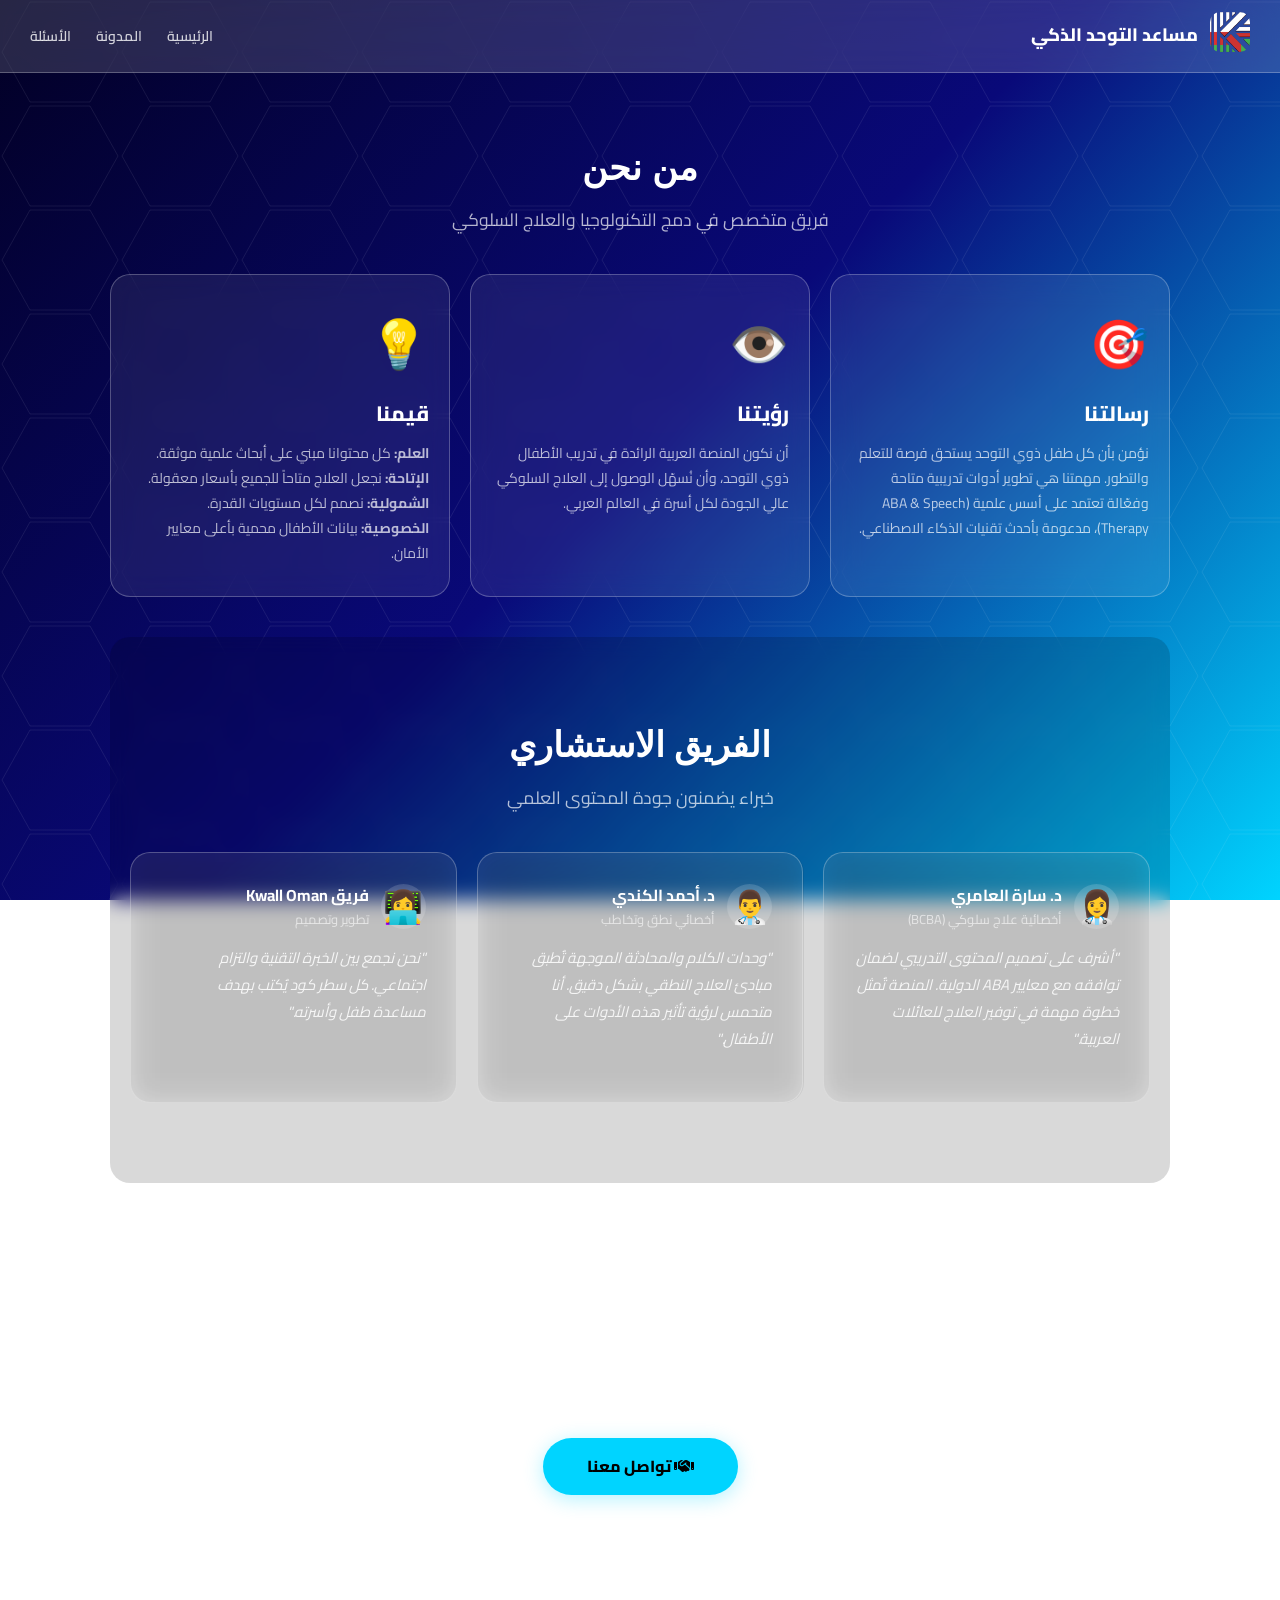
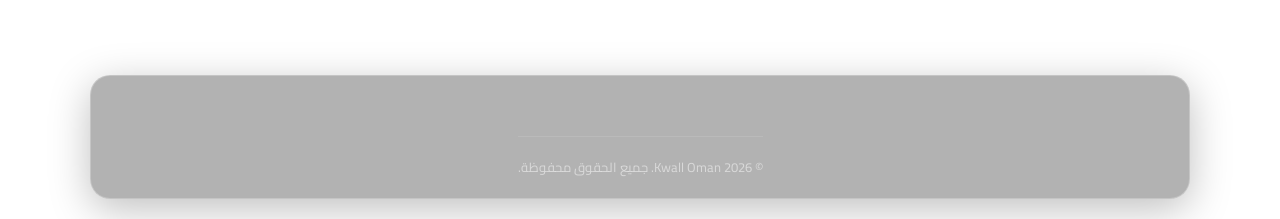
<file: about.html>
<!DOCTYPE html>
<html lang="ar" dir="rtl">
<head>
    <meta charset="UTF-8">
    <meta name="viewport" content="width=device-width, initial-scale=1.0">
    <meta name="description" content="من نحن - مساعد التوحد الذكي. فريق متخصص في تطوير أدوات تدريبية للأطفال ذوي التوحد">
    <title>من نحن | مساعد التوحد الذكي</title>
    <link href="https://fonts.googleapis.com/css2?family=Cairo:wght@400;600;700;800&display=swap" rel="stylesheet">
    <link rel="stylesheet" href="https://cdnjs.cloudflare.com/ajax/libs/font-awesome/6.5.0/css/all.min.css">
    <link rel="stylesheet" href="style.css">
    <link rel="canonical" href="https://autism-ai.kwalloman.com/about.html">
</head>
<body>
    <div class="hex-pattern"></div>
    <nav class="landing-nav">
        <div class="nav-brand">
            <a href="https://www.kwalloman.com"><img src="logoKwall.png" alt="Kwall Oman" class="nav-logo"></a>
            <span class="nav-title">مساعد التوحد الذكي</span>
        </div>
        <div class="nav-links">
            <a href="index.html" class="nav-link">الرئيسية</a>
            <a href="blog.html" class="nav-link">المدونة</a>
            <a href="faq.html" class="nav-link">الأسئلة</a>
        </div>
    </nav>

    <div class="landing-section" style="padding-top:120px;">
        <h1 class="section-title">من نحن</h1>
        <p class="section-subtitle">فريق متخصص في دمج التكنولوجيا والعلاج السلوكي</p>

        <div class="features-grid" style="margin-top:40px;">
            <div class="feature-card" style="text-align:right;">
                <div style="font-size:3rem;margin-bottom:15px;">🎯</div>
                <h3 style="font-size:1.3rem;font-weight:800;color:white;margin-bottom:10px;">رسالتنا</h3>
                <p style="color:rgba(255,255,255,0.7);font-size:14px;line-height:1.8;">
                    نؤمن بأن كل طفل ذوي التوحد يستحق فرصة للتعلم والتطور. مهمتنا هي تطوير أدوات تدريبية متاحة وفعّالة تعتمد على أسس علمية (ABA & Speech Therapy)، مدعومة بأحدث تقنيات الذكاء الاصطناعي.
                </p>
            </div>

            <div class="feature-card" style="text-align:right;">
                <div style="font-size:3rem;margin-bottom:15px;">👁️</div>
                <h3 style="font-size:1.3rem;font-weight:800;color:white;margin-bottom:10px;">رؤيتنا</h3>
                <p style="color:rgba(255,255,255,0.7);font-size:14px;line-height:1.8;">
                    أن نكون المنصة العربية الرائدة في تدريب الأطفال ذوي التوحد، وأن نُسهّل الوصول إلى العلاج السلوكي عالي الجودة لكل أسرة في العالم العربي.
                </p>
            </div>

            <div class="feature-card" style="text-align:right;">
                <div style="font-size:3rem;margin-bottom:15px;">💡</div>
                <h3 style="font-size:1.3rem;font-weight:800;color:white;margin-bottom:10px;">قيمنا</h3>
                <p style="color:rgba(255,255,255,0.7);font-size:14px;line-height:1.8;">
                    <strong>العلم:</strong> كل محتوانا مبني على أبحاث علمية موثقة.<br>
                    <strong>الإتاحة:</strong> نجعل العلاج متاحاً للجميع بأسعار معقولة.<br>
                    <strong>الشمولية:</strong> نصمم لكل مستويات القدرة.<br>
                    <strong>الخصوصية:</strong> بيانات الأطفال محمية بأعلى معايير الأمان.
                </p>
            </div>
        </div>

        <div class="landing-section alt-bg" style="margin-top:40px;">
            <h2 class="section-title">الفريق الاستشاري</h2>
            <p class="section-subtitle">خبراء يضمنون جودة المحتوى العلمي</p>

            <div class="testimonials-grid" style="margin-top:30px;">
                <div class="testimonial-card">
                    <div class="testimonial-author">
                        <div class="testimonial-avatar" style="font-size:2rem;">👩‍⚕️</div>
                        <div>
                            <div class="testimonial-name">د. سارة العامري</div>
                            <div class="testimonial-role">أخصائية علاج سلوكي (BCBA)</div>
                        </div>
                    </div>
                    <p class="testimonial-text" style="margin-top:15px;">
                        "أشرف على تصميم المحتوى التدريبي لضمان توافقه مع معايير ABA الدولية. المنصة تُمثل خطوة مهمة في توفير العلاج للعائلات العربية."
                    </p>
                </div>

                <div class="testimonial-card">
                    <div class="testimonial-author">
                        <div class="testimonial-avatar" style="font-size:2rem;">👨‍⚕️</div>
                        <div>
                            <div class="testimonial-name">د. أحمد الكندي</div>
                            <div class="testimonial-role">أخصائي نطق وتخاطب</div>
                        </div>
                    </div>
                    <p class="testimonial-text" style="margin-top:15px;">
                        "وحدات الكلام والمحادثة الموجهة تُطبق مبادئ العلاج النطقي بشكل دقيق. أنا متحمس لرؤية تأثير هذه الأدوات على الأطفال."
                    </p>
                </div>

                <div class="testimonial-card">
                    <div class="testimonial-author">
                        <div class="testimonial-avatar" style="font-size:2rem;">👩‍💻</div>
                        <div>
                            <div class="testimonial-name">فريق Kwall Oman</div>
                            <div class="testimonial-role">تطوير وتصميم</div>
                        </div>
                    </div>
                    <p class="testimonial-text" style="margin-top:15px;">
                        "نحن نجمع بين الخبرة التقنية والتزام اجتماعي. كل سطر كود يُكتب بهدف مساعدة طفل وأسرته."
                    </p>
                </div>
            </div>
        </div>

        <div class="landing-section" style="text-align:center;">
            <h2 class="section-title">انضم إلينا</h2>
            <p class="section-subtitle">هل أنت أخصائي توحد؟ نبحث عن شركاء</p>
            <a href="mailto:kwalloman@gmail.com?subject=Partnership" class="hero-cta-primary" style="margin-top:20px;display:inline-block;text-decoration:none;">
                <i class="fas fa-handshake"></i> تواصل معنا
            </a>
        </div>
    </div>

    <footer class="landing-footer">
        <div class="footer-bottom">
            <p>© 2026 Kwall Oman. جميع الحقوق محفوظة.</p>
        </div>
    </footer>
</body>
</html>
</file>
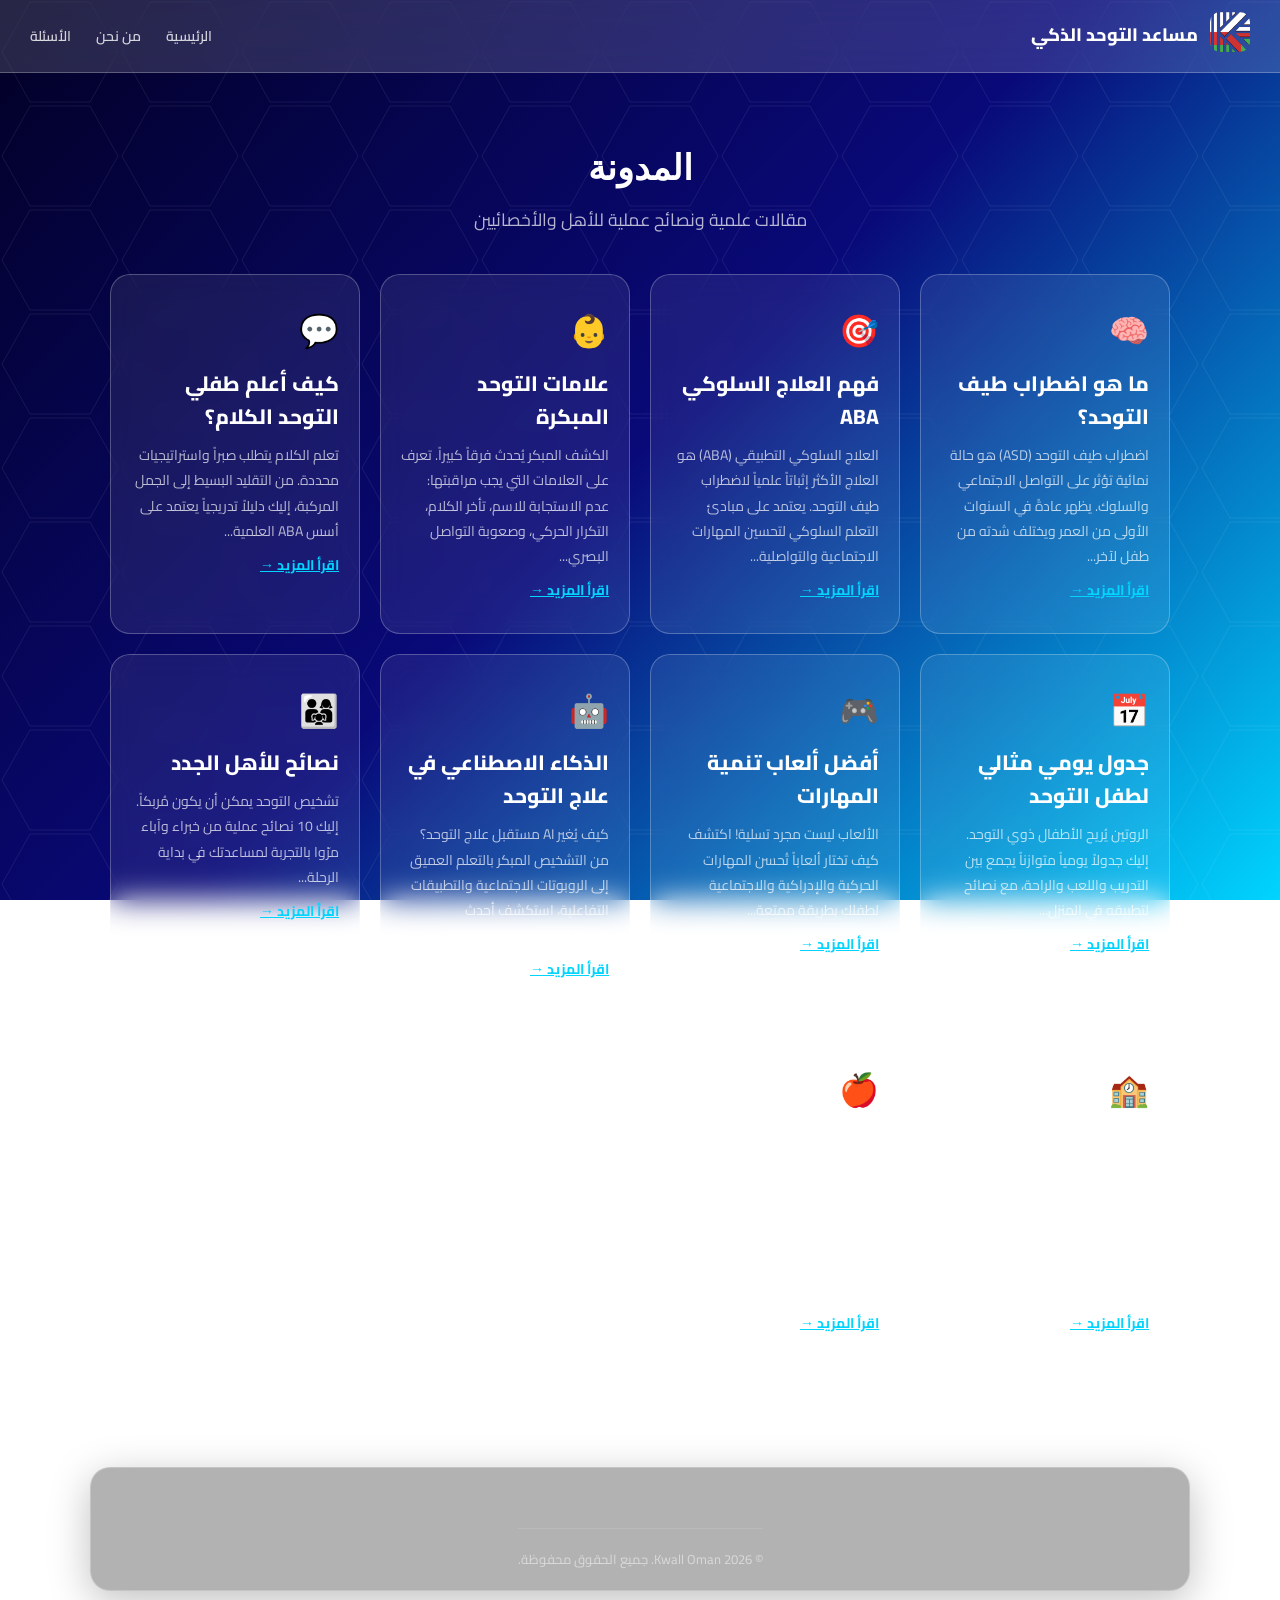
<file: blog.html>
<!DOCTYPE html>
<html lang="ar" dir="rtl">
<head>
    <meta charset="UTF-8">
    <meta name="viewport" content="width=device-width, initial-scale=1.0">
    <meta name="description" content="مدونة مساعد التوحد الذكي - مقالات عن التوحد، ABA، نصائح للأهل، وأحدث الأبحاث">
    <title>المدونة | مساعد التوحد الذكي</title>
    <link href="https://fonts.googleapis.com/css2?family=Cairo:wght@400;600;700;800&display=swap" rel="stylesheet">
    <link rel="stylesheet" href="https://cdnjs.cloudflare.com/ajax/libs/font-awesome/6.5.0/css/all.min.css">
    <link rel="stylesheet" href="style.css">
    <link rel="canonical" href="https://autism-ai.kwalloman.com/blog.html">
</head>
<body>
    <div class="hex-pattern"></div>
    <nav class="landing-nav">
        <div class="nav-brand">
            <a href="https://www.kwalloman.com"><img src="logoKwall.png" alt="Kwall Oman" class="nav-logo"></a>
            <span class="nav-title">مساعد التوحد الذكي</span>
        </div>
        <div class="nav-links">
            <a href="index.html" class="nav-link">الرئيسية</a>
            <a href="about.html" class="nav-link">من نحن</a>
            <a href="faq.html" class="nav-link">الأسئلة</a>
        </div>
    </nav>

    <div class="landing-section" style="padding-top:120px;">
        <h1 class="section-title">المدونة</h1>
        <p class="section-subtitle">مقالات علمية ونصائح عملية للأهل والأخصائيين</p>

        <div class="features-grid" style="margin-top:40px;">
            <article class="feature-card" style="text-align:right;">
                <div style="font-size:2rem;margin-bottom:10px;">🧠</div>
                <h3 style="font-size:1.3rem;font-weight:800;color:white;margin-bottom:10px;">ما هو اضطراب طيف التوحد؟</h3>
                <p style="color:rgba(255,255,255,0.7);font-size:14px;line-height:1.8;">
                    اضطراب طيف التوحد (ASD) هو حالة نمائية تؤثر على التواصل الاجتماعي والسلوك. يظهر عادةً في السنوات الأولى من العمر ويختلف شدته من طفل لآخر...
                </p>
                <a href="#" style="color:var(--accent);font-weight:700;font-size:14px;display:inline-block;margin-top:10px;">اقرأ المزيد →</a>
            </article>

            <article class="feature-card" style="text-align:right;">
                <div style="font-size:2rem;margin-bottom:10px;">🎯</div>
                <h3 style="font-size:1.3rem;font-weight:800;color:white;margin-bottom:10px;">فهم العلاج السلوكي ABA</h3>
                <p style="color:rgba(255,255,255,0.7);font-size:14px;line-height:1.8;">
                    العلاج السلوكي التطبيقي (ABA) هو العلاج الأكثر إثباتاً علمياً لاضطراب طيف التوحد. يعتمد على مبادئ التعلم السلوكي لتحسين المهارات الاجتماعية والتواصلية...
                </p>
                <a href="#" style="color:var(--accent);font-weight:700;font-size:14px;display:inline-block;margin-top:10px;">اقرأ المزيد →</a>
            </article>

            <article class="feature-card" style="text-align:right;">
                <div style="font-size:2rem;margin-bottom:10px;">👶</div>
                <h3 style="font-size:1.3rem;font-weight:800;color:white;margin-bottom:10px;">علامات التوحد المبكرة</h3>
                <p style="color:rgba(255,255,255,0.7);font-size:14px;line-height:1.8;">
                    الكشف المبكر يُحدث فرقاً كبيراً. تعرف على العلامات التي يجب مراقبتها: عدم الاستجابة للاسم، تأخر الكلام، التكرار الحركي، وصعوبة التواصل البصري...
                </p>
                <a href="#" style="color:var(--accent);font-weight:700;font-size:14px;display:inline-block;margin-top:10px;">اقرأ المزيد →</a>
            </article>

            <article class="feature-card" style="text-align:right;">
                <div style="font-size:2rem;margin-bottom:10px;">💬</div>
                <h3 style="font-size:1.3rem;font-weight:800;color:white;margin-bottom:10px;">كيف أعلم طفلي التوحد الكلام؟</h3>
                <p style="color:rgba(255,255,255,0.7);font-size:14px;line-height:1.8;">
                    تعلم الكلام يتطلب صبراً واستراتيجيات محددة. من التقليد البسيط إلى الجمل المركبة، إليك دليلاً تدريجياً يعتمد على أسس ABA العلمية...
                </p>
                <a href="#" style="color:var(--accent);font-weight:700;font-size:14px;display:inline-block;margin-top:10px;">اقرأ المزيد →</a>
            </article>

            <article class="feature-card" style="text-align:right;">
                <div style="font-size:2rem;margin-bottom:10px;">📅</div>
                <h3 style="font-size:1.3rem;font-weight:800;color:white;margin-bottom:10px;">جدول يومي مثالي لطفل التوحد</h3>
                <p style="color:rgba(255,255,255,0.7);font-size:14px;line-height:1.8;">
                    الروتين يُريح الأطفال ذوي التوحد. إليك جدولاً يومياً متوازناً يجمع بين التدريب واللعب والراحة، مع نصائح لتطبيقه في المنزل...
                </p>
                <a href="#" style="color:var(--accent);font-weight:700;font-size:14px;display:inline-block;margin-top:10px;">اقرأ المزيد →</a>
            </article>

            <article class="feature-card" style="text-align:right;">
                <div style="font-size:2rem;margin-bottom:10px;">🎮</div>
                <h3 style="font-size:1.3rem;font-weight:800;color:white;margin-bottom:10px;">أفضل ألعاب تنمية المهارات</h3>
                <p style="color:rgba(255,255,255,0.7);font-size:14px;line-height:1.8;">
                    الألعاب ليست مجرد تسلية! اكتشف كيف تختار ألعاباً تُحسن المهارات الحركية والإدراكية والاجتماعية لطفلك بطريقة ممتعة...
                </p>
                <a href="#" style="color:var(--accent);font-weight:700;font-size:14px;display:inline-block;margin-top:10px;">اقرأ المزيد →</a>
            </article>

            <article class="feature-card" style="text-align:right;">
                <div style="font-size:2rem;margin-bottom:10px;">🤖</div>
                <h3 style="font-size:1.3rem;font-weight:800;color:white;margin-bottom:10px;">الذكاء الاصطناعي في علاج التوحد</h3>
                <p style="color:rgba(255,255,255,0.7);font-size:14px;line-height:1.8;">
                    كيف يُغير AI مستقبل علاج التوحد؟ من التشخيص المبكر بالتعلم العميق إلى الروبوتات الاجتماعية والتطبيقات التفاعلية، استكشف أحدث الابتكارات...
                </p>
                <a href="#" style="color:var(--accent);font-weight:700;font-size:14px;display:inline-block;margin-top:10px;">اقرأ المزيد →</a>
            </article>

            <article class="feature-card" style="text-align:right;">
                <div style="font-size:2rem;margin-bottom:10px;">👨‍👩‍👧</div>
                <h3 style="font-size:1.3rem;font-weight:800;color:white;margin-bottom:10px;">نصائح للأهل الجدد</h3>
                <p style="color:rgba(255,255,255,0.7);font-size:14px;line-height:1.8;">
                    تشخيص التوحد يمكن أن يكون مُربكاً. إليك 10 نصائح عملية من خبراء وآباء مرّوا بالتجربة لمساعدتك في بداية الرحلة...
                </p>
                <a href="#" style="color:var(--accent);font-weight:700;font-size:14px;display:inline-block;margin-top:10px;">اقرأ المزيد →</a>
            </article>

            <article class="feature-card" style="text-align:right;">
                <div style="font-size:2rem;margin-bottom:10px;">🏫</div>
                <h3 style="font-size:1.3rem;font-weight:800;color:white;margin-bottom:10px;">الدمج المدرسي للأطفال ذوي التوحد</h3>
                <p style="color:rgba(255,255,255,0.7);font-size:14px;line-height:1.8;">
                    كيف تُحضّر طفلك للمدرسة؟ ما هي حقوقه؟ كيف تتواصل مع المعلمين؟ دليل شامل للدمج الناجح في البيئة المدرسية...
                </p>
                <a href="#" style="color:var(--accent);font-weight:700;font-size:14px;display:inline-block;margin-top:10px;">اقرأ المزيد →</a>
            </article>

            <article class="feature-card" style="text-align:right;">
                <div style="font-size:2rem;margin-bottom:10px;">🍎</div>
                <h3 style="font-size:1.3rem;font-weight:800;color:white;margin-bottom:10px;">التغذية والتوحد: ما يجب معرفته</h3>
                <p style="color:rgba(255,255,255,0.7);font-size:14px;line-height:1.8;">
                    هل للتغذية علاقة بالتوحد؟ ما هي الأنظمة الغذائية الشائعة؟ كيف تتعامل مع اختيارية الطعام؟ إجابات علمية على الأسئلة الأكثر شيوعاً...
                </p>
                <a href="#" style="color:var(--accent);font-weight:700;font-size:14px;display:inline-block;margin-top:10px;">اقرأ المزيد →</a>
            </article>
        </div>
    </div>

    <footer class="landing-footer">
        <div class="footer-bottom">
            <p>© 2026 Kwall Oman. جميع الحقوق محفوظة.</p>
        </div>
    </footer>
</body>
</html>
</file>
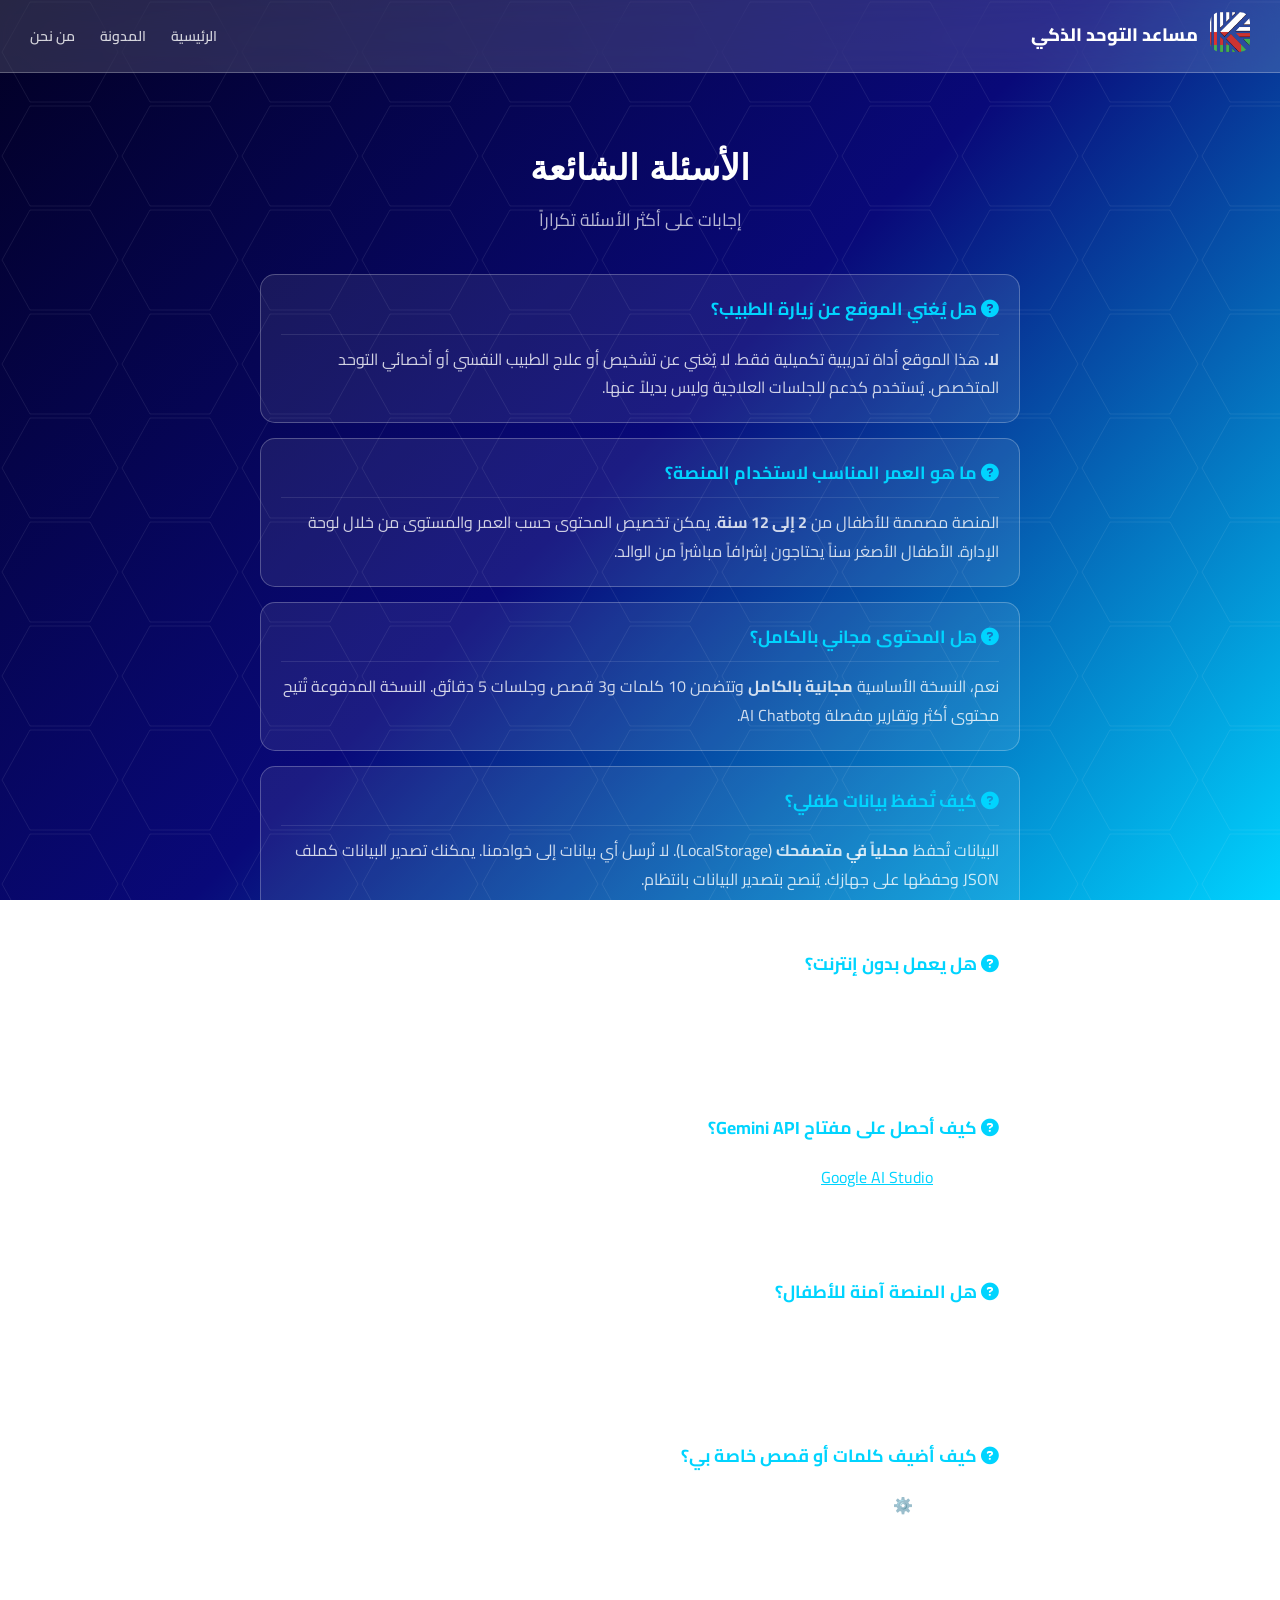
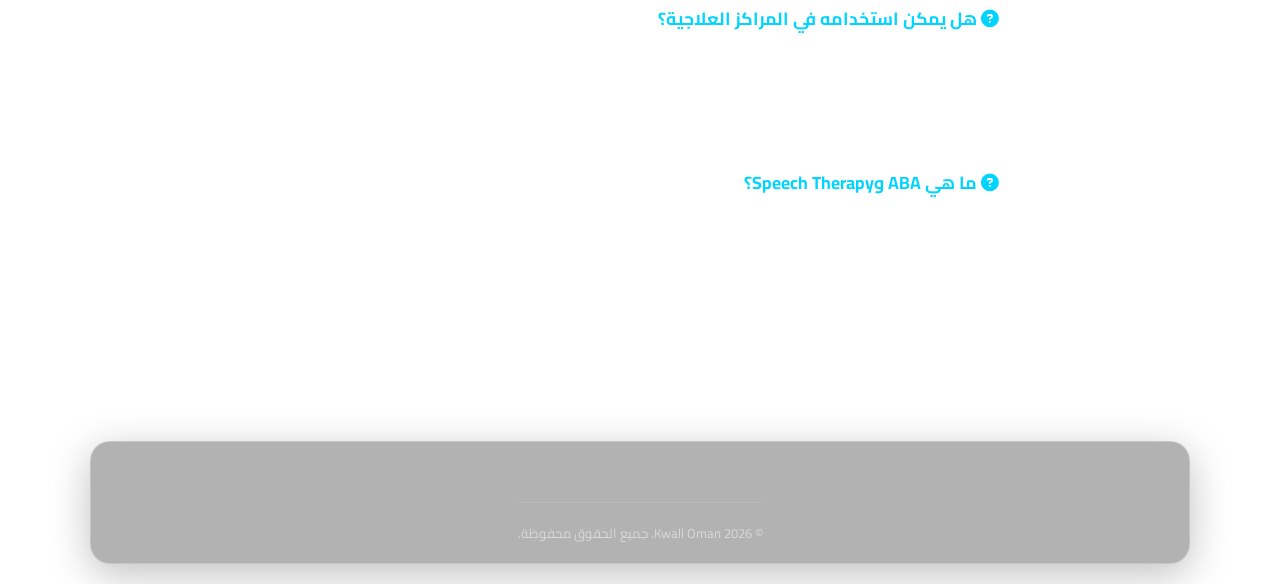
<file: faq.html>
<!DOCTYPE html>
<html lang="ar" dir="rtl">
<head>
    <meta charset="UTF-8">
    <meta name="viewport" content="width=device-width, initial-scale=1.0">
    <meta name="description" content="الأسئلة الشائعة - مساعد التوحد الذكي. إجابات على أسئلة الأهل والأخصائيين">
    <title>الأسئلة الشائعة | مساعد التوحد الذكي</title>
    <link href="https://fonts.googleapis.com/css2?family=Cairo:wght@400;600;700;800&display=swap" rel="stylesheet">
    <link rel="stylesheet" href="https://cdnjs.cloudflare.com/ajax/libs/font-awesome/6.5.0/css/all.min.css">
    <link rel="stylesheet" href="style.css">
    <link rel="canonical" href="https://autism-ai.kwalloman.com/faq.html">
</head>
<body>
    <div class="hex-pattern"></div>
    <nav class="landing-nav">
        <div class="nav-brand">
            <a href="https://www.kwalloman.com"><img src="logoKwall.png" alt="Kwall Oman" class="nav-logo"></a>
            <span class="nav-title">مساعد التوحد الذكي</span>
        </div>
        <div class="nav-links">
            <a href="index.html" class="nav-link">الرئيسية</a>
            <a href="blog.html" class="nav-link">المدونة</a>
            <a href="about.html" class="nav-link">من نحن</a>
        </div>
    </nav>

    <div class="landing-section" style="padding-top:120px;max-width:800px;">
        <h1 class="section-title">الأسئلة الشائعة</h1>
        <p class="section-subtitle">إجابات على أكثر الأسئلة تكراراً</p>

        <div style="margin-top:40px;text-align:right;">
            <div class="admin-card" style="margin-bottom:15px;">
                <h3 style="color:var(--accent);margin-bottom:10px;"><i class="fas fa-question-circle"></i> هل يُغني الموقع عن زيارة الطبيب؟</h3>
                <p style="color:rgba(255,255,255,0.8);line-height:1.8;">
                    <strong>لا.</strong> هذا الموقع أداة تدريبية تكميلية فقط. لا يُغني عن تشخيص أو علاج الطبيب النفسي أو أخصائي التوحد المتخصص. يُستخدم كدعم للجلسات العلاجية وليس بديلاً عنها.
                </p>
            </div>

            <div class="admin-card" style="margin-bottom:15px;">
                <h3 style="color:var(--accent);margin-bottom:10px;"><i class="fas fa-question-circle"></i> ما هو العمر المناسب لاستخدام المنصة؟</h3>
                <p style="color:rgba(255,255,255,0.8);line-height:1.8;">
                    المنصة مصممة للأطفال من <strong>2 إلى 12 سنة</strong>. يمكن تخصيص المحتوى حسب العمر والمستوى من خلال لوحة الإدارة. الأطفال الأصغر سناً يحتاجون إشرافاً مباشراً من الوالد.
                </p>
            </div>

            <div class="admin-card" style="margin-bottom:15px;">
                <h3 style="color:var(--accent);margin-bottom:10px;"><i class="fas fa-question-circle"></i> هل المحتوى مجاني بالكامل؟</h3>
                <p style="color:rgba(255,255,255,0.8);line-height:1.8;">
                    نعم، النسخة الأساسية <strong>مجانية بالكامل</strong> وتتضمن 10 كلمات و3 قصص وجلسات 5 دقائق. النسخة المدفوعة تُتيح محتوى أكثر وتقارير مفصلة وAI Chatbot.
                </p>
            </div>

            <div class="admin-card" style="margin-bottom:15px;">
                <h3 style="color:var(--accent);margin-bottom:10px;"><i class="fas fa-question-circle"></i> كيف تُحفظ بيانات طفلي؟</h3>
                <p style="color:rgba(255,255,255,0.8);line-height:1.8;">
                    البيانات تُحفظ <strong>محلياً في متصفحك</strong> (LocalStorage). لا نُرسل أي بيانات إلى خوادمنا. يمكنك تصدير البيانات كملف JSON وحفظها على جهازك. يُنصح بتصدير البيانات بانتظام.
                </p>
            </div>

            <div class="admin-card" style="margin-bottom:15px;">
                <h3 style="color:var(--accent);margin-bottom:10px;"><i class="fas fa-question-circle"></i> هل يعمل بدون إنترنت؟</h3>
                <p style="color:rgba(255,255,255,0.8);line-height:1.8;">
                    <strong>نعم جزئياً.</strong> بعد زيارة أولى، يمكن تثبيت الموقع كتطبيق (PWA) ويعمل Offline للمحتوى الأساسي. لكن ميزات AI (Gemini Chatbot وTensorFlow Camera) تتطلب إنترنت.
                </p>
            </div>

            <div class="admin-card" style="margin-bottom:15px;">
                <h3 style="color:var(--accent);margin-bottom:10px;"><i class="fas fa-question-circle"></i> كيف أحصل على مفتاح Gemini API؟</h3>
                <p style="color:rgba(255,255,255,0.8);line-height:1.8;">
                    اذهب إلى <a href="https://aistudio.google.com/app/apikey" target="_blank" style="color:var(--accent);">Google AI Studio</a> وقم بإنشاء مفتاح مجاني. المفتاح يُتيح لك 1,500 طلب مجاني يومياً. يُحفظ المفتاح محلياً في متصفحك فقط.
                </p>
            </div>

            <div class="admin-card" style="margin-bottom:15px;">
                <h3 style="color:var(--accent);margin-bottom:10px;"><i class="fas fa-question-circle"></i> هل المنصة آمنة للأطفال؟</h3>
                <p style="color:rgba(255,255,255,0.8);line-height:1.8;">
                    <strong>نعم.</strong> لا يوجد إعلانات، لا يوجد محتوى خارجي غير مراقب، لا يوجد تتبع. التصميم يُراعي حساسية الأطفال ذوي التوحد (ألوان هادئة، حركات مخفضة، واجهة بسيطة).
                </p>
            </div>

            <div class="admin-card" style="margin-bottom:15px;">
                <h3 style="color:var(--accent);margin-bottom:10px;"><i class="fas fa-question-circle"></i> كيف أضيف كلمات أو قصص خاصة بي؟</h3>
                <p style="color:rgba(255,255,255,0.8);line-height:1.8;">
                    اضغط على زر ⚙️ في الزاوية، أدخل كلمة المرور (1234)، ثم اذهب إلى لوحة الإدارة. يمكنك إضافة كلمات، مشاعر، تعليمات، محادثات، تسلسلات، تصنيفات، وقصص اجتماعية مخصصة.
                </p>
            </div>

            <div class="admin-card" style="margin-bottom:15px;">
                <h3 style="color:var(--accent);margin-bottom:10px;"><i class="fas fa-question-circle"></i> هل يمكن استخدامه في المراكز العلاجية؟</h3>
                <p style="color:rgba(255,255,255,0.8);line-height:1.8;">
                    <strong>نعم.</strong> نقدم خطة <strong>مؤسسات</strong> ($49.99/شهر) تتضمن لوحة متعددة الأطفال، API Access، White-label، ومدير حساب مخصص. تواصل معنا للتفاصيل.
                </p>
            </div>

            <div class="admin-card" style="margin-bottom:15px;">
                <h3 style="color:var(--accent);margin-bottom:10px;"><i class="fas fa-question-circle"></i> ما هي ABA وSpeech Therapy؟</h3>
                <p style="color:rgba(255,255,255,0.8);line-height:1.8;">
                    <strong>ABA (العلاج السلوكي التطبيقي):</strong> علاج يعتمد على مكافأة السلوكيات الإيجابية لتعلم مهارات جديدة.<br><br>
                    <strong>Speech Therapy (العلاج النطقي):</strong> علاج يُحسّن التواصل اللفظي وغير اللفظي. المنصة تُطبق مبادئ كليهما.
                </p>
            </div>
        </div>
    </div>

    <footer class="landing-footer">
        <div class="footer-bottom">
            <p>© 2026 Kwall Oman. جميع الحقوق محفوظة.</p>
        </div>
    </footer>
</body>
</html>
</file>
<file: style.css>
/* ==================== CSS VARIABLES ==================== */
:root{
    --glass-bg: rgba(255,255,255,0.15);
    --glass-border: rgba(255,255,255,0.25);
    --blur: blur(25px);
    --primary: #ffffff;
    --accent: #00d4ff;
    --text-dark: #111;
    --radius: 20px;
    --success: #10b981;
    --warning: #f59e0b;
    --danger: #ef4444;
    --info: #3b82f6;
    --landing-bg: linear-gradient(135deg, #020024, #090979, #00d4ff);
}
/* ✅ قائمة البرجر - تظهر فقط في الموبايل */
@media (max-width: 768px) {
    .nav-links {
        position: fixed;
        top: 70px;
        right: -100%;
        width: 80%;
        max-width: 300px;
        height: calc(100vh - 70px);
        background: rgba(2, 0, 36, 0.95);
        backdrop-filter: blur(20px);
        flex-direction: column;
        padding: 30px 20px;
        gap: 15px;
        transition: right 0.4s ease;
        z-index: 999;
        border-left: 1px solid var(--glass-border);
    }
    
    /* ✅ عند تفعيل checkbox تظهر القائمة */
    .menu-checkbox:checked ~ .nav-links {
        right: 0;
    }
    
    .nav-mobile-toggle {
        display: flex !important;
        cursor: pointer;
    }
}

body.dark-mode{
    --glass-bg: rgba(20,20,20,0.45);
    --glass-border: rgba(255,255,255,0.08);
    --primary: #fff;
}

/* ==================== REDUCED MOTION ==================== */
@media (prefers-reduced-motion: reduce) {
    *, *::before, *::after {
        animation-duration: 0.01ms !important;
        animation-iteration-count: 1 !important;
        transition-duration: 0.01ms !important;
        scroll-behavior: auto !important;
    }
    .floating-star, .confetti, .hero-emoji-float, .audio-wave span {
        animation: none !important;
    }
}

/* ==================== SKIP LINK ==================== */
.skip-link {
    position: absolute;
    top: -40px;
    left: 0;
    background: var(--accent);
    color: #000;
    padding: 8px 16px;
    z-index: 10000;
    border-radius: 0 0 8px 0;
    font-weight: 700;
    text-decoration: none;
    transition: top 0.3s;
}
.skip-link:focus {
    top: 0;
}

/* ==================== BASE ==================== */
* { box-sizing: border-box; margin: 0; padding: 0; }

body {
    font-family: 'Cairo', sans-serif;
    background: var(--landing-bg);
    background-attachment: fixed;
    min-height: 100vh;
    padding: 20px;
    color: var(--primary);
    transition: 0.4s ease;
    overflow-x: hidden;
    line-height: 1.6;
}
.hidden { 
    display: none !important; 
}

.hex-pattern {
    position: fixed; inset: 0; pointer-events: none; z-index: -1;
    background-image: url("data:image/svg+xml,%3Csvg width='120' height='104' viewBox='0 0 120 104' xmlns='http://www.w3.org/2000/svg'%3E%3Cpolygon points='30,2 90,2 118,52 90,102 30,102 2,52' fill='none' stroke='%23ffffff' stroke-width='1' opacity='0.08'/%3E%3C/svg%3E");
    background-size: 120px 104px;
}

/* ==================== LANDING PAGE ==================== */
.landing-nav {
    position: fixed;
    top: 0;
    left: 0;
    right: 0;
    z-index: 1000;
    backdrop-filter: var(--blur);
    background: var(--glass-bg);
    border-bottom: 1px solid var(--glass-border);
    padding: 12px 30px;
    display: flex;
    justify-content: space-between;
    align-items: center;
    direction: rtl;
}

.nav-brand {
    display: flex;
    align-items: center;
    gap: 12px;
}

.nav-logo {
    width: 40px;
    height: 40px;
    border-radius: 10px;
    object-fit: cover;
}

.nav-title {
    font-weight: 800;
    font-size: 18px;
    color: white;
}

.nav-links {
    display: flex;
    gap: 25px;
    align-items: center;
}

.nav-link {
    color: rgba(255,255,255,0.8);
    text-decoration: none;
    font-weight: 600;
    font-size: 14px;
    transition: color 0.3s;
}

.nav-link:hover {
    color: var(--accent);
}

.nav-cta {
    background: var(--accent);
    color: #000;
    border: none;
    padding: 10px 24px;
    border-radius: 50px;
    font-weight: 700;
    font-family: 'Cairo', sans-serif;
    cursor: pointer;
    transition: all 0.3s;
    font-size: 14px;
}

.nav-cta:hover {
    transform: translateY(-2px);
    box-shadow: 0 4px 20px rgba(0, 212, 255, 0.4);
}

.nav-mobile-toggle {
    display: none;
    background: none;
    border: none;
    color: white;
    font-size: 24px;
    cursor: pointer;
}

/* Hero Section */
.hero {
    min-height: 100vh;
    display: flex;
    align-items: center;
    justify-content: center;
    padding: 120px 20px 60px;
    position: relative;
    overflow: hidden;
    direction: rtl;
}

.hero-content {
    max-width: 700px;
    text-align: center;
    z-index: 2;
}

.hero-badge {
    display: inline-flex;
    align-items: center;
    gap: 8px;
    background: rgba(0, 212, 255, 0.15);
    border: 1px solid rgba(0, 212, 255, 0.3);
    padding: 8px 20px;
    border-radius: 50px;
    font-size: 14px;
    font-weight: 700;
    color: var(--accent);
    margin-bottom: 20px;
}

.hero-badge-icon {
    font-size: 18px;
}

.hero-title {
    font-size: 3.5rem;
    font-weight: 900;
    color: white;
    margin-bottom: 15px;
    line-height: 1.2;
    font-family: 'Tajawal', sans-serif;
}

.hero-subtitle {
    font-size: 1.2rem;
    color: rgba(255,255,255,0.8);
    margin-bottom: 30px;
    line-height: 1.8;
}

.hero-stats {
    display: flex;
    justify-content: center;
    gap: 30px;
    margin-bottom: 30px;
    flex-wrap: wrap;
}

.hero-stat {
    text-align: center;
}

.hero-stat-number {
    display: block;
    font-size: 2rem;
    font-weight: 900;
    color: var(--accent);
}

.hero-stat-label {
    font-size: 13px;
    color: rgba(255,255,255,0.7);
}

.hero-cta-group {
    display: flex;
    justify-content: center;
    gap: 15px;
    margin-bottom: 20px;
    flex-wrap: wrap;
}

.hero-cta-primary {
    display: inline-flex;
    align-items: center;
    gap: 10px;
    padding: 14px 40px;
    background: var(--accent);
    color: #000;
    border: none;
    border-radius: 50px;
    font-weight: 800;
    font-size: 16px;
    font-family: 'Cairo', sans-serif;
    cursor: pointer;
    transition: all 0.3s;
    text-decoration: none;
}

.hero-cta-primary:hover {
    transform: translateY(-3px);
    box-shadow: 0 10px 30px rgba(0, 212, 255, 0.4);
}

.hero-cta-secondary {
    display: inline-flex;
    align-items: center;
    gap: 10px;
    padding: 14px 40px;
    background: rgba(255,255,255,0.1);
    color: white;
    border: 1px solid var(--glass-border);
    border-radius: 50px;
    font-weight: 700;
    font-size: 16px;
    font-family: 'Cairo', sans-serif;
    cursor: pointer;
    transition: all 0.3s;
    text-decoration: none;
    backdrop-filter: blur(10px);
}

.hero-cta-secondary:hover {
    background: rgba(255,255,255,0.2);
    transform: translateY(-3px);
}

.hero-disclaimer {
    font-size: 12px;
    color: rgba(255,255,255,0.6);
    margin-top: 15px;
}

.hero-disclaimer i {
    margin-left: 5px;
    color: var(--warning);
}

.hero-visual {
    position: absolute;
    inset: 0;
    pointer-events: none;
    overflow: hidden;
}

.hero-emoji-float {
    position: absolute;
    font-size: 3rem;
    opacity: 0.15;
    animation: floatHero 6s ease-in-out infinite;
}

.hero-emoji-float:nth-child(1) { top: 15%; left: 10%; }
.hero-emoji-float:nth-child(2) { top: 25%; right: 15%; animation-delay: 1s; }
.hero-emoji-float:nth-child(3) { top: 60%; left: 20%; animation-delay: 2s; }
.hero-emoji-float:nth-child(4) { top: 70%; right: 10%; animation-delay: 0.5s; }
.hero-emoji-float:nth-child(5) { top: 40%; left: 5%; animation-delay: 1.5s; }

@keyframes floatHero {
    0%, 100% { transform: translateY(0) rotate(0deg); }
    50% { transform: translateY(-30px) rotate(5deg); }
}

/* Landing Sections */
.landing-section {
    padding: 80px 20px;
    max-width: 1100px;
    margin: 0 auto;
    direction: rtl;
}

.alt-bg {
    background: rgba(0,0,0,0.15);
    border-radius: var(--radius);
    margin: 20px auto;
    backdrop-filter: blur(10px);
}

.section-title {
    font-size: 2.2rem;
    font-weight: 900;
    color: white;
    text-align: center;
    margin-bottom: 10px;
    font-family: 'Tajawal', sans-serif;
}

.section-subtitle {
    text-align: center;
    color: rgba(255,255,255,0.7);
    margin-bottom: 40px;
    font-size: 1.1rem;
}

/* Features Grid */
.features-grid {
    display: grid;
    grid-template-columns: repeat(auto-fit, minmax(250px, 1fr));
    gap: 20px;
}

.feature-card {
    backdrop-filter: blur(15px);
    background: rgba(255,255,255,0.08);
    border: 1px solid var(--glass-border);
    border-radius: 20px;
    padding: 30px 20px;
    text-align: center;
    transition: all 0.3s;
}

.feature-card:hover {
    transform: translateY(-5px);
    background: rgba(255,255,255,0.15);
    border-color: var(--accent);
    box-shadow: 0 10px 30px rgba(0,0,0,0.2);
}

.feature-icon {
    font-size: 3rem;
    margin-bottom: 15px;
}

.feature-title {
    font-size: 1.2rem;
    font-weight: 800;
    color: white;
    margin-bottom: 10px;
}

.feature-desc {
    color: rgba(255,255,255,0.7);
    font-size: 14px;
    line-height: 1.6;
}

/* Steps */
.steps-container {
    display: flex;
    justify-content: center;
    align-items: center;
    gap: 20px;
    flex-wrap: wrap;
}

.step-card {
    backdrop-filter: blur(15px);
    background: rgba(255,255,255,0.08);
    border: 1px solid var(--glass-border);
    border-radius: 20px;
    padding: 30px;
    text-align: center;
    min-width: 200px;
    transition: all 0.3s;
}

.step-card:hover {
    transform: translateY(-5px);
    background: rgba(255,255,255,0.15);
}

.step-number {
    width: 40px;
    height: 40px;
    border-radius: 50%;
    background: var(--accent);
    color: #000;
    display: flex;
    align-items: center;
    justify-content: center;
    font-weight: 900;
    margin: 0 auto 15px;
}

.step-icon {
    font-size: 3rem;
    margin-bottom: 10px;
}

.step-title {
    font-size: 1.1rem;
    font-weight: 800;
    color: white;
    margin-bottom: 8px;
}

.step-desc {
    color: rgba(255,255,255,0.7);
    font-size: 14px;
}

.step-arrow {
    font-size: 2rem;
    color: var(--accent);
    font-weight: 900;
}

/* AI Showcase */
.ai-showcase {
    display: grid;
    grid-template-columns: repeat(auto-fit, minmax(250px, 1fr));
    gap: 20px;
}

.ai-showcase-item {
    backdrop-filter: blur(15px);
    background: rgba(255,255,255,0.08);
    border: 1px solid var(--glass-border);
    border-radius: 20px;
    padding: 30px;
    text-align: center;
    transition: all 0.3s;
}

.ai-showcase-item:hover {
    transform: translateY(-5px);
    border-color: var(--accent);
}

.ai-showcase-icon {
    font-size: 3rem;
    margin-bottom: 15px;
}

.ai-showcase-item h3 {
    color: white;
    font-weight: 800;
    margin-bottom: 10px;
}

.ai-showcase-item p {
    color: rgba(255,255,255,0.7);
    font-size: 14px;
}

/* Pricing */
.pricing-grid {
    display: grid;
    grid-template-columns: repeat(auto-fit, minmax(220px, 1fr));
    gap: 20px;
}

.pricing-card {
    backdrop-filter: blur(15px);
    background: rgba(255,255,255,0.08);
    border: 1px solid var(--glass-border);
    border-radius: 20px;
    padding: 30px 20px;
    text-align: center;
    position: relative;
    transition: all 0.3s;
}

.pricing-card:hover {
    transform: translateY(-5px);
    background: rgba(255,255,255,0.12);
}

.pricing-recommended {
    border: 2px solid var(--accent);
    transform: scale(1.05);
}

.pricing-recommended:hover {
    transform: scale(1.08) translateY(-5px);
}

.pricing-badge {
    position: absolute;
    top: -12px;
    left: 50%;
    transform: translateX(-50%);
    background: var(--accent);
    color: #000;
    padding: 5px 20px;
    border-radius: 50px;
    font-weight: 700;
    font-size: 12px;
}

.pricing-header {
    margin-bottom: 20px;
}

.pricing-name {
    font-size: 1.3rem;
    font-weight: 800;
    color: white;
    margin-bottom: 10px;
}

.pricing-price {
    font-size: 2.5rem;
    font-weight: 900;
    color: var(--accent);
}

.pricing-period {
    color: rgba(255,255,255,0.6);
    font-size: 14px;
}

.pricing-features {
    list-style: none;
    text-align: right;
    margin-bottom: 20px;
}

.pricing-features li {
    padding: 8px 0;
    border-bottom: 1px solid rgba(255,255,255,0.05);
    color: rgba(255,255,255,0.8);
    font-size: 14px;
    display: flex;
    align-items: center;
    gap: 8px;
}

.pricing-features li i {
    color: var(--success);
    font-size: 12px;
}

.pricing-na i {
    color: var(--danger) !important;
}

.pricing-btn {
    width: 100%;
    padding: 12px;
    border-radius: 50px;
    border: none;
    font-weight: 700;
    font-family: 'Cairo', sans-serif;
    cursor: pointer;
    transition: all 0.3s;
    font-size: 14px;
}

.pricing-btn-primary {
    background: var(--accent);
    color: #000;
}

.pricing-btn-primary:hover {
    transform: translateY(-2px);
    box-shadow: 0 4px 20px rgba(0, 212, 255, 0.4);
}

.pricing-btn-outline {
    background: transparent;
    color: white;
    border: 1px solid var(--glass-border);
}

.pricing-btn-outline:hover {
    background: rgba(255,255,255,0.1);
}

/* Testimonials */
.testimonials-grid {
    display: grid;
    grid-template-columns: repeat(auto-fit, minmax(300px, 1fr));
    gap: 20px;
}

.testimonial-card {
    backdrop-filter: blur(15px);
    background: rgba(255,255,255,0.08);
    border: 1px solid var(--glass-border);
    border-radius: 20px;
    padding: 30px;
    transition: all 0.3s;
}

.testimonial-card:hover {
    transform: translateY(-5px);
    background: rgba(255,255,255,0.12);
}

.testimonial-stars {
    color: #fbbf24;
    font-size: 1.2rem;
    margin-bottom: 15px;
}

.testimonial-text {
    color: rgba(255,255,255,0.85);
    font-size: 15px;
    line-height: 1.8;
    margin-bottom: 20px;
    font-style: italic;
}

.testimonial-author {
    display: flex;
    align-items: center;
    gap: 12px;
}

.testimonial-avatar {
    width: 45px;
    height: 45px;
    border-radius: 50%;
    background: rgba(255,255,255,0.15);
    display: flex;
    align-items: center;
    justify-content: center;
    font-size: 1.5rem;
}

.testimonial-name {
    font-weight: 700;
    color: white;
}

.testimonial-role {
    font-size: 13px;
    color: rgba(255,255,255,0.6);
}

/* CTA Section */
.cta-section {
    background: linear-gradient(135deg, rgba(0,212,255,0.2), rgba(9,9,121,0.4));
    border-radius: var(--radius);
    text-align: center;
    border: 1px solid rgba(0,212,255,0.3);
}

/* Landing Footer */
.landing-footer {
    backdrop-filter: var(--blur);
    background: rgba(0,0,0,0.3);
    border-top: 1px solid var(--glass-border);
    padding: 60px 30px 20px;
    direction: rtl;
}

.footer-grid {
    max-width: 1100px;
    margin: 0 auto;
    display: grid;
    grid-template-columns: 2fr 1fr 1fr 1fr;
    gap: 40px;
    margin-bottom: 40px;
}

.footer-brand p {
    color: rgba(255,255,255,0.7);
    font-size: 14px;
    margin: 15px 0;
    line-height: 1.6;
}

.footer-logo {
    width: 50px;
    height: 50px;
    border-radius: 10px;
    object-fit: cover;
}

.footer-social {
    display: flex;
    gap: 15px;
    margin-top: 15px;
}

.footer-social a {
    color: white;
    font-size: 20px;
    transition: all 0.3s;
    text-decoration: none;
}

.footer-social a:hover {
    color: var(--accent);
    transform: scale(1.2);
}

.footer-links h4 {
    color: white;
    font-weight: 800;
    margin-bottom: 15px;
    font-size: 16px;
}

.footer-links a {
    display: block;
    color: rgba(255,255,255,0.7);
    text-decoration: none;
    padding: 5px 0;
    font-size: 14px;
    transition: color 0.3s;
}

.footer-links a:hover {
    color: var(--accent);
}

.footer-bottom {
    text-align: center;
    border-top: 1px solid rgba(255,255,255,0.1);
    padding-top: 20px;
    color: rgba(255,255,255,0.5);
    font-size: 13px;
}

.footer-disclaimer {
    margin-top: 10px;
    color: var(--warning);
    font-size: 12px;
}

.footer-disclaimer i {
    margin-left: 5px;
}

/* ==================== APP STYLES (Existing) ==================== */
.main-header {
    backdrop-filter: var(--blur); background: var(--glass-bg); border: 1px solid var(--glass-border);
    border-radius: var(--radius); padding: 15px 20px; display: flex; flex-direction: column; gap: 12px;
    box-shadow: 0 6px 25px rgba(0,0,0,0.2); margin-bottom: 20px; direction: rtl;
    max-width: 1100px; margin-left: auto; margin-right: auto;
}

.brand-wrapper {
    flex: 1;
    display: flex;
    justify-content: center;
    align-items: center;
    gap: 15px;
}

.header-top-row { display: flex; justify-content: space-between; align-items: center; width: 100%; }

.main-header h1 { font-size: 18px; font-weight: 800; margin: 0; white-space: nowrap; color: #fff; text-align: center; font-family: 'Cairo', sans-serif; }

.logo { width: 40px; height: 40px; border-radius: 10px; object-fit: cover; background: rgba(255, 255, 255, 0.15); border: 1px solid var(--glass-border); display: flex; align-items: center; justify-content: center; color: white; font-weight: 800; font-size: 20px; }

.subtitle { color: #ffffffcc; font-size: 13px; margin: 0; text-align: center; line-height: 1.5; width: 100%; font-family: 'Cairo', sans-serif; }

.theme-toggle-btn { width: 40px; height: 40px; padding: 0; margin: 0; display: flex; align-items: center; justify-content: center; border-radius: 50%; background: rgba(255, 255, 255, 0.15); border: 1px solid var(--glass-border); color: white; cursor: pointer; font-size: 18px; transition: 0.3s; }

.theme-toggle-btn:hover { background: var(--accent); transform: scale(1.05); box-shadow: 0 0 20px var(--accent); }

.settings-btn {
    position: fixed;
    top: 90px;
    left: 25px;
    z-index: 10000;
    width: 40px;
    height: 40px;
    padding: 0;
    margin: 0;
    display: flex;
    align-items: center;
    justify-content: center;
    border-radius: 25%;
    background: rgba(255, 255, 255, 0.12);
    border: 1px solid var(--glass-border);
    color: white;
    cursor: pointer;
    font-size: 18px;
    opacity: 0.5;
    backdrop-filter: blur(8px);
    transition: opacity 0.3s ease, background 0.3s ease, transform 0.3s ease;
}

.settings-btn:hover {
    opacity: 1;
    background: rgba(255, 255, 255, 0.25);
    transform: scale(1.08);
}

.container {
    text-align: center; display: flex; flex-direction: column; align-items: center;
    backdrop-filter: var(--blur); background: var(--glass-bg); border: 1px solid var(--glass-border);
    border-radius: var(--radius); max-width: 1100px; margin: 0 auto 20px auto;
    box-shadow: 0 10px 40px rgba(0,0,0,0.2); transition: 0.3s; padding: 25px 20px;
}

.container:hover { transform: translateY(-5px); box-shadow: 0 20px 60px rgba(0,0,0,0.3); }

input, select, textarea {
    width: 100%; padding: 12px 15px; margin-top: 10px; border-radius: 10px; font-size: 14px;
    font-family: 'Cairo', sans-serif; direction: rtl; border: 1px solid var(--glass-border);
    background: rgba(255, 255, 255, 0.9); color: var(--text-dark); outline: none; transition: 0.3s;
}

input:focus, select:focus, textarea:focus { border-color: var(--accent); box-shadow: 0 0 15px rgba(0, 212, 255, 0.3); }

select { background-color: #6C635D; color: #ffffff; cursor: pointer; appearance: none; }

textarea { min-height: 80px; resize: vertical; }

.btn {
    display: inline-flex; align-items: center; justify-content: center; gap: 8px;
    margin-top: 10px; margin-bottom: 10px; padding: 12px 30px; background: #1abc9c; color: #fff;
    border-radius: 50px; text-decoration: none; font-size: 15px; font-weight: bold; transition: 0.3s;
    box-shadow: 0 4px 15px rgba(26, 188, 156, 0.3); border: none; cursor: pointer; font-family: 'Cairo', sans-serif;
}

.btn:hover { background: #16a085; transform: translateY(-3px); box-shadow: 0 6px 20px rgba(26, 188, 156, 0.5); }

.btn-sm { padding: 8px 16px; font-size: 13px; }

.btn-danger { background: #ff4757; box-shadow: 0 4px 15px rgba(255, 71, 87, 0.3); }
.btn-danger:hover { background: #e03d4b; box-shadow: 0 6px 20px rgba(255, 71, 87, 0.5); }

.btn-warning { background: #f59e0b; box-shadow: 0 4px 15px rgba(245, 158, 11, 0.3); }
.btn-warning:hover { background: #d97706; box-shadow: 0 6px 20px rgba(245, 158, 11, 0.5); }

.btn-info { background: #3b82f6; box-shadow: 0 4px 15px rgba(59, 130, 246, 0.3); }
.btn-info:hover { background: #2563eb; box-shadow: 0 6px 20px rgba(59, 130, 246, 0.5); }

.btn-play { background: #00bcff; color: white; box-shadow: 0 4px 15px rgba(0, 188, 255, 0.4); }
.btn-play:hover { background: #009cd4; transform: translateY(-2px); box-shadow: 0 6px 20px rgba(0, 188, 255, 0.6); }

.btn-stop { background: #ff4757; color: white; box-shadow: 0 4px 15px rgba(255, 71, 87, 0.4); }
.btn-stop:hover { background: #e03d4b; transform: translateY(-2px); box-shadow: 0 6px 20px rgba(255, 71, 87, 0.6); }

.control-btn{
    background: rgba(255,255,255,0.2); backdrop-filter: blur(10px); border: 1px solid var(--glass-border);
    color: white; padding: 12px 20px; border-radius: 15px; cursor: pointer; transition: 0.3s;
    font-weight: bold; font-family: 'Cairo', sans-serif; font-size: 14px;
}

.control-btn:hover{ background: var(--accent); transform: scale(1.05); box-shadow: 0 0 20px var(--accent); }

.control-btn.active { background: var(--accent); box-shadow: 0 0 20px var(--accent); }

.word-card {
    backdrop-filter: blur(15px); background: rgba(255,255,255,0.12); border: 1px solid var(--glass-border);
    border-radius: 20px; padding: 20px 15px; cursor: pointer; transition: all 0.3s; text-align: center; color: white;
}

.word-card:hover { background: rgba(255,255,255,0.25); transform: translateY(-5px); box-shadow: 0 10px 30px rgba(0,0,0,0.2); border-color: var(--accent); }

.word-card.success { background: rgba(16, 185, 129, 0.3); border-color: #10b981; box-shadow: 0 0 20px rgba(16, 185, 129, 0.3); }
.word-card.partial { background: rgba(245, 158, 11, 0.3); border-color: #f59e0b; box-shadow: 0 0 20px rgba(245, 158, 11, 0.3); }
.word-card.fail { background: rgba(239, 68, 68, 0.3); border-color: #ef4444; box-shadow: 0 0 20px rgba(239, 68, 68, 0.3); }

.word-card .emoji { font-size: 3.5rem; margin-bottom: 8px; display: block; }
.word-card .word-text { font-weight: 700; font-size: 1.1rem; }

.nav-tabs { display: flex; gap: 10px; justify-content: center; flex-wrap: wrap; margin-bottom: 20px; }

.nav-tab {
    background: rgba(255,255,255,0.1); border: 1px solid var(--glass-border); color: white;
    padding: 12px 24px; border-radius: 15px; cursor: pointer; transition: all 0.3s;
    font-family: 'Cairo', sans-serif; font-weight: 700; font-size: 14px; backdrop-filter: blur(10px);
}

.nav-tab:hover { background: rgba(255,255,255,0.2); transform: translateY(-3px); }

.nav-tab.active { background: var(--accent); border-color: var(--accent); box-shadow: 0 0 20px rgba(0, 212, 255, 0.4); transform: translateY(-3px); }

.recording-area {
    backdrop-filter: blur(20px); background: rgba(255,255,255,0.1); border: 1px solid var(--glass-border);
    border-radius: var(--radius); padding: 30px; margin-top: 20px; width: 100%; max-width: 500px;
}

.target-display { font-size: 4rem; margin-bottom: 10px; }

.target-word { font-size: 2rem; font-weight: 800; color: white; margin-bottom: 10px; font-family: 'Tajawal', sans-serif; }

.prompt-text { color: #ffffffcc; font-size: 1.1rem; margin-bottom: 20px; }

.record-btn { width: 70px; height: 70px; border-radius: 50%; background: #ff4757; border: none; color: white; font-size: 24px; cursor: pointer; transition: all 0.3s; box-shadow: 0 4px 15px rgba(255, 71, 87, 0.4); }

.record-btn:hover { transform: scale(1.1); box-shadow: 0 6px 25px rgba(255, 71, 87, 0.6); }

.record-btn.recording { animation: pulse-red 1.5s infinite; }

@keyframes pulse-red { 0% { box-shadow: 0 0 0 0 rgba(255, 71, 87, 0.7); } 70% { box-shadow: 0 0 0 25px rgba(255, 71, 87, 0); } 100% { box-shadow: 0 0 0 0 rgba(255, 71, 87, 0); } }

.audio-wave { display: flex; align-items: center; justify-content: center; gap: 4px; height: 40px; margin: 15px 0; }

.audio-wave span { width: 4px; background: var(--accent); border-radius: 2px; animation: wave 1s ease-in-out infinite; }

.audio-wave span:nth-child(1) { animation-delay: 0s; height: 20%; } 
.audio-wave span:nth-child(2) { animation-delay: 0.1s; height: 40%; } 
.audio-wave span:nth-child(3) { animation-delay: 0.2s; height: 60%; } 
.audio-wave span:nth-child(4) { animation-delay: 0.3s; height: 80%; } 
.audio-wave span:nth-child(5) { animation-delay: 0.4s; height: 100%; } 
.audio-wave span:nth-child(6) { animation-delay: 0.3s; height: 80%; } 
.audio-wave span:nth-child(7) { animation-delay: 0.2s; height: 60%; } 
.audio-wave span:nth-child(8) { animation-delay: 0.1s; height: 40%; } 
.audio-wave span:nth-child(9) { animation-delay: 0s; height: 20%; }

@keyframes wave { 0%, 100% { transform: scaleY(0.5); } 50% { transform: scaleY(1); } }

.eval-grid { display: grid; grid-template-columns: repeat(3, 1fr); gap: 12px; margin-top: 15px; }

.eval-btn { padding: 15px; border-radius: 15px; border: 2px solid; cursor: pointer; transition: all 0.3s; font-family: 'Cairo', sans-serif; font-weight: 700; font-size: 14px; backdrop-filter: blur(10px); background: rgba(255,255,255,0.1); }

.eval-btn:hover { transform: translateY(-3px); }

.eval-btn.success { border-color: #10b981; color: #10b981; } 
.eval-btn.success:hover { background: rgba(16, 185, 129, 0.2); }

.eval-btn.partial { border-color: #f59e0b; color: #f59e0b; } 
.eval-btn.partial:hover { background: rgba(245, 158, 11, 0.2); }

.eval-btn.fail { border-color: #ef4444; color: #ef4444; } 
.eval-btn.fail:hover { background: rgba(239, 68, 68, 0.2); }

.emoji-grid { display: grid; grid-template-columns: repeat(3, 1fr); gap: 15px; max-width: 400px; margin: 0 auto; }

.emoji-btn { font-size: 4rem; padding: 20px; border-radius: 20px; background: rgba(255,255,255,0.1); border: 1px solid var(--glass-border); cursor: pointer; transition: all 0.3s; backdrop-filter: blur(10px); }

.emoji-btn:hover { transform: scale(1.15); background: rgba(255,255,255,0.25); box-shadow: 0 10px 30px rgba(0,0,0,0.2); }

.emotion-display { font-size: 7rem; margin: 20px 0; filter: drop-shadow(0 0 20px rgba(255,255,255,0.3)); }

.instruction-card { background: rgba(255,255,255,0.1); border: 1px solid var(--glass-border); border-radius: 20px; padding: 40px; margin: 20px 0; }

.instruction-icon { font-size: 5rem; margin-bottom: 15px; }

.instruction-text { font-size: 2rem; font-weight: 800; color: var(--accent); font-family: 'Tajawal', sans-serif; }

.stars-display { font-size: 5rem; font-weight: 900; color: #fbbf24; text-shadow: 0 0 30px rgba(251, 191, 36, 0.5); margin: 15px 0; }

.progress-item { display: flex; align-items: center; gap: 12px; padding: 12px; background: rgba(255,255,255,0.1); border-radius: 12px; margin-bottom: 10px; border: 1px solid var(--glass-border); }

.progress-bar { flex: 1; height: 10px; background: rgba(255,255,255,0.2); border-radius: 5px; overflow: hidden; }

.progress-fill { height: 100%; border-radius: 5px; transition: width 0.5s ease; }

.star-pop { animation: starPop 0.6s ease-out forwards; }

@keyframes starPop { 0% { transform: scale(0) rotate(-180deg); opacity: 0; } 50% { transform: scale(1.5) rotate(10deg); } 100% { transform: scale(1) rotate(0deg); opacity: 1; } }

.floating-star { position: fixed; font-size: 3rem; z-index: 9999; pointer-events: none; animation: floatStar 1.5s ease-out forwards; }

@keyframes floatStar { 0% { transform: translateY(0) scale(0.5); opacity: 1; } 100% { transform: translateY(-150px) scale(1.5); opacity: 0; } }

.confetti { position: fixed; width: 10px; height: 10px; animation: confetti-fall 3s ease-out forwards; z-index: 9999; pointer-events: none; }

@keyframes confetti-fall { 0% { transform: translateY(-100px) rotate(0deg); opacity: 1; } 100% { transform: translateY(100vh) rotate(720deg); opacity: 0; } }

.modal-overlay { position: fixed; inset: 0; background: rgba(0,0,0,0.6); backdrop-filter: blur(10px); z-index: 1000; display: flex; align-items: center; justify-content: center; padding: 20px; }

.modal-content { backdrop-filter: var(--blur); background: var(--glass-bg); border: 1px solid var(--glass-border); border-radius: var(--radius); padding: 40px; max-width: 500px; width: 100%; text-align: center; box-shadow: 0 20px 60px rgba(0,0,0,0.4); animation: modalIn 0.4s ease-out; }

@keyframes modalIn { from { transform: scale(0.8); opacity: 0; } to { transform: scale(1); opacity: 1; } }

.stats-grid { display: grid; grid-template-columns: repeat(auto-fit, minmax(200px, 1fr)); gap: 15px; margin-bottom: 20px; }

.stat-card { backdrop-filter: blur(15px); background: rgba(255,255,255,0.1); border: 1px solid var(--glass-border); border-radius: 15px; padding: 20px; text-align: center; transition: 0.3s; }

.stat-card:hover { transform: translateY(-5px); background: rgba(255,255,255,0.2); }

.stat-label { color: #ffffffaa; font-size: 13px; margin-bottom: 8px; }

.stat-value { font-size: 2.5rem; font-weight: 900; color: white; }

.table-container { backdrop-filter: blur(15px); background: rgba(255,255,255,0.1); border: 1px solid var(--glass-border); border-radius: 15px; overflow: hidden; margin-bottom: 20px; }

table { width: 100%; border-collapse: collapse; }

th, td { padding: 15px; text-align: right; border-bottom: 1px solid rgba(255,255,255,0.1); color: white; }

th { background: rgba(255,255,255,0.1); color: var(--accent); font-weight: 700; }

tr:hover { background: rgba(255,255,255,0.05); }

.therapist-note { background: rgba(0, 188, 255, 0.15); border: 1px solid rgba(0, 188, 255, 0.3); border-radius: 15px; padding: 20px; color: #a5f3fc; font-size: 15px; line-height: 1.6; }

footer { backdrop-filter: var(--blur); background: var(--glass-bg); border: 1px solid var(--glass-border); border-radius: var(--radius); padding: 20px 15px; text-align: center; box-shadow: 0 10px 40px rgba(0,0,0,0.25); display: flex; flex-direction: column; align-items: center; justify-content: center; max-width: 1100px; margin: 20px auto 0 auto; }

.social { display: flex; justify-content: center; align-items: center; gap: 25px; width: 100%; margin-top: 10px; }

.social a { color: #fff; font-size: 20px; text-decoration: none; transition: all 0.3s ease; }

.social a:hover { transform: scale(1.5); }

.fa-x-twitter:hover { color: #fff; text-shadow: 0 0 15px #fff; filter: drop-shadow(0 0 20px #fff); }
.fa-instagram:hover { color: #E1306C; text-shadow: 0 0 15px #E1306C; filter: drop-shadow(0 0 20px #E1306C); }
.fa-youtube:hover { color: #FF0000; text-shadow: 0 0 15px #FF0000; filter: drop-shadow(0 0 20px #FF0000); }
.fa-tiktok:hover { color: #69C9D0; text-shadow: 0 0 15px #69C9D0; filter: drop-shadow(0 0 20px #69C9D0); }
.fa-snapchat:hover { color: #FFD300; text-shadow: 0 0 15px #FFD300; filter: drop-shadow(0 0 20px #FFD300); }

.hidden { display: none !important; }

.text-center { text-align: center; }

.mb-2 { margin-bottom: 10px; } 
.mb-4 { margin-bottom: 20px; } 
.mt-4 { margin-top: 20px; }

.w-full { width: 100%; }

.grid-2 { display: grid; grid-template-columns: repeat(2, 1fr); gap: 15px; }

.grid-3 { display: grid; grid-template-columns: repeat(3, 1fr); gap: 15px; }

.grid-4 { display: grid; grid-template-columns: repeat(4, 1fr); gap: 15px; }

.feedback-toast { position: fixed; top: 50%; left: 50%; transform: translate(-50%, -50%); background: rgba(255,255,255,0.95); color: #111; padding: 20px 40px; border-radius: 20px; font-size: 1.5rem; font-weight: 800; z-index: 9999; box-shadow: 0 20px 60px rgba(0,0,0,0.3); animation: toastIn 0.4s ease-out; font-family: 'Cairo', sans-serif; }

@keyframes toastIn { from { transform: translate(-50%, -50%) scale(0.5); opacity: 0; } to { transform: translate(-50%, -50%) scale(1); opacity: 1; } }

.session-timer { font-family: 'Tajawal', monospace; font-size: 1.2rem; font-weight: 700; color: var(--accent); background: rgba(0,0,0,0.2); padding: 5px 15px; border-radius: 10px; }

.stars-badge { display: flex; align-items: center; gap: 8px; background: rgba(251, 191, 36, 0.2); border: 1px solid rgba(251, 191, 36, 0.4); padding: 8px 16px; border-radius: 50px; font-weight: 800; color: #fbbf24; }

.mode-toggle { display: flex; gap: 10px; justify-content: center; margin-bottom: 20px; flex-wrap: wrap; }

.mode-btn { padding: 10px 24px; border-radius: 50px; border: 1px solid var(--glass-border); background: rgba(255,255,255,0.1); color: white; cursor: pointer; transition: all 0.3s; font-family: 'Cairo', sans-serif; font-weight: 700; font-size: 14px; }

.mode-btn:hover { background: rgba(255,255,255,0.2); }

.mode-btn.active { background: var(--accent); border-color: var(--accent); box-shadow: 0 0 15px rgba(0, 212, 255, 0.4); }

.admin-card { background: rgba(255,255,255,0.08); border: 1px solid var(--glass-border); border-radius: 15px; padding: 20px; margin-bottom: 15px; text-align: right; }

.admin-card h3 { color: var(--accent); margin-bottom: 15px; font-size: 1.1rem; border-bottom: 1px solid rgba(255,255,255,0.1); padding-bottom: 10px; }

.item-row { display: flex; justify-content: space-between; align-items: center; padding: 10px; background: rgba(0,0,0,0.15); border-radius: 10px; margin-bottom: 8px; border: 1px solid rgba(255,255,255,0.05); }

.item-row:hover { background: rgba(0,0,0,0.25); }

.badge { padding: 4px 10px; border-radius: 20px; font-size: 12px; font-weight: 700; }

.badge-easy { background: rgba(16, 185, 129, 0.3); color: #34d399; }
.badge-medium { background: rgba(245, 158, 11, 0.3); color: #fbbf24; }
.badge-hard { background: rgba(239, 68, 68, 0.3); color: #ff4757; }

.sequence-slot { width: 120px; height: 120px; background: rgba(255,255,255,0.1); border: 2px dashed var(--glass-border); border-radius: 15px; display: flex; align-items: center; justify-content: center; font-size: 3rem; cursor: pointer; transition: all 0.3s; }

.sequence-slot:hover { background: rgba(255,255,255,0.2); border-color: var(--accent); }

.sequence-slot.filled { border-style: solid; border-color: var(--accent); background: rgba(0, 212, 255, 0.15); }

.category-box { background: rgba(255,255,255,0.08); border: 1px solid var(--glass-border); border-radius: 15px; padding: 20px; min-height: 150px; }

.category-box h4 { color: var(--accent); margin-bottom: 10px; font-size: 1rem; }

.draggable-item { display: inline-block; padding: 10px 15px; background: rgba(255,255,255,0.15); border-radius: 10px; margin: 5px; cursor: grab; border: 1px solid var(--glass-border); transition: all 0.2s; }

.draggable-item:hover { transform: scale(1.05); background: rgba(255,255,255,0.25); }

.draggable-item.dragging { opacity: 0.5; transform: scale(1.1); }

.drop-zone { border: 2px dashed rgba(255,255,255,0.3); border-radius: 10px; padding: 15px; min-height: 60px; transition: all 0.3s; }

.drop-zone.drag-over { background: rgba(0, 212, 255, 0.1); border-color: var(--accent); }

.story-card { background: rgba(255,255,255,0.08); border: 1px solid var(--glass-border); border-radius: 15px; padding: 20px; margin-bottom: 15px; text-align: center; }

.story-card img { max-width: 100%; border-radius: 10px; margin-bottom: 10px; }

.story-card p { color: #ffffffcc; line-height: 1.8; font-size: 1.1rem; }

.schedule-item { display: flex; align-items: center; gap: 15px; padding: 15px; background: rgba(255,255,255,0.08); border-radius: 12px; margin-bottom: 10px; border: 1px solid var(--glass-border); transition: all 0.3s; }

.schedule-item:hover { background: rgba(255,255,255,0.15); transform: translateX(-5px); }

.schedule-item.done { opacity: 0.5; border-color: var(--success); }

.schedule-item.done .schedule-icon { filter: grayscale(1); }

.schedule-icon { font-size: 2.5rem; }

.schedule-text { flex: 1; text-align: right; font-weight: 700; }

.schedule-check { width: 40px; height: 40px; border-radius: 50%; border: 2px solid var(--glass-border); display: flex; align-items: center; justify-content: center; cursor: pointer; transition: all 0.3s; font-size: 1.2rem; }

.schedule-check:hover { border-color: var(--success); background: rgba(16, 185, 129, 0.2); }

.schedule-check.checked { background: var(--success); border-color: var(--success); color: white; }

.admin-nav { display: flex; gap: 10px; margin-bottom: 20px; flex-wrap: wrap; }

.admin-nav-btn { padding: 10px 20px; border-radius: 10px; background: rgba(255,255,255,0.1); border: 1px solid var(--glass-border); color: white; cursor: pointer; transition: all 0.3s; font-family: 'Cairo', sans-serif; font-weight: 700; }

.admin-nav-btn:hover { background: rgba(255,255,255,0.2); }

.admin-nav-btn.active { background: var(--accent); border-color: var(--accent); }

.form-row { display: grid; grid-template-columns: 1fr 1fr; gap: 15px; margin-bottom: 15px; }

.file-input-wrapper { position: relative; overflow: hidden; display: inline-block; }

.file-input-wrapper input[type=file] { position: absolute; left: 0; top: 0; opacity: 0; cursor: pointer; width: 100%; height: 100%; }

.json-preview { background: rgba(0,0,0,0.3); border-radius: 10px; padding: 15px; font-family: monospace; font-size: 12px; color: #a5f3fc; max-height: 200px; overflow: auto; text-align: left; direction: ltr; }

/* ==================== RESPONSIVE ==================== */
@media (max-width: 768px) {
    .grid-2, .grid-3, .grid-4 { grid-template-columns: 1fr; }
    .nav-tabs { flex-direction: column; align-items: center; }
    .eval-grid { grid-template-columns: 1fr; }
    .emoji-grid { grid-template-columns: repeat(2, 1fr); }
    .stats-grid { grid-template-columns: 1fr; }
    .main-header h1 { font-size: 16px; text-align: center; }

    .landing-nav { padding: 12px 15px; }
    .nav-links { display: none; }
    .nav-mobile-toggle { display: block; }
    .hero-title { font-size: 2rem; }
    .hero-stats { gap: 15px; }
    .hero-stat-number { font-size: 1.5rem; }
    .footer-grid { grid-template-columns: 1fr; gap: 30px; }
    .pricing-recommended { transform: scale(1); }
    .steps-container { flex-direction: column; }
    .step-arrow { transform: rotate(90deg); }
    .features-grid { grid-template-columns: 1fr; }
}

@media (max-width: 600px) { 
    .form-row { grid-template-columns: 1fr; } 
    .hero-cta-group { flex-direction: column; }
    .hero-cta-primary, .hero-cta-secondary { width: 100%; justify-content: center; }
}

/* Focus styles for accessibility */
button:focus-visible, a:focus-visible, input:focus-visible, select:focus-visible, textarea:focus-visible {
    outline: 3px solid var(--accent);
    outline-offset: 2px;
}

/* High contrast mode support */
@media (prefers-contrast: high) {
    .word-card, .feature-card, .step-card, .pricing-card, .testimonial-card {
        border: 2px solid white;
    }
    .nav-tab, .mode-btn, .admin-nav-btn {
        border: 2px solid white;
    }
}


/* ==================== ENHANCED HERO SECTION ==================== */
.hero-video-bg {
    position: absolute;
    top: 0;
    left: 0;
    width: 100%;
    height: 100%;
    object-fit: cover;
    z-index: 0;
    opacity: 0.4;
}

.hero-video-overlay {
    position: absolute;
    inset: 0;
    background: linear-gradient(
        135deg,
        rgba(2, 0, 36, 0.85) 0%,
        rgba(9, 9, 121, 0.75) 50%,
        rgba(0, 212, 255, 0.65) 100%
    );
    z-index: 1;
}

.hero-particles {
    position: absolute;
    inset: 0;
    overflow: hidden;
    z-index: 1;
    pointer-events: none;
}

.hero-particles span {
    position: absolute;
    display: block;
    width: 4px;
    height: 4px;
    background: rgba(255, 255, 255, 0.3);
    border-radius: 50%;
    animation: particle-float 15s infinite linear;
}

.hero-particles span:nth-child(1) { left: 10%; top: 100%; animation-duration: 12s; animation-delay: 0s; }
.hero-particles span:nth-child(2) { left: 20%; top: 100%; animation-duration: 18s; animation-delay: 1s; }
.hero-particles span:nth-child(3) { left: 30%; top: 100%; animation-duration: 14s; animation-delay: 2s; }
.hero-particles span:nth-child(4) { left: 40%; top: 100%; animation-duration: 20s; animation-delay: 0.5s; }
.hero-particles span:nth-child(5) { left: 50%; top: 100%; animation-duration: 16s; animation-delay: 1.5s; }
.hero-particles span:nth-child(6) { left: 60%; top: 100%; animation-duration: 13s; animation-delay: 2.5s; }
.hero-particles span:nth-child(7) { left: 70%; top: 100%; animation-duration: 19s; animation-delay: 0.8s; }
.hero-particles span:nth-child(8) { left: 80%; top: 100%; animation-duration: 15s; animation-delay: 1.2s; }
.hero-particles span:nth-child(9) { left: 90%; top: 100%; animation-duration: 17s; animation-delay: 3s; }
.hero-particles span:nth-child(10) { left: 5%; top: 100%; animation-duration: 21s; animation-delay: 1.8s; }
.hero-particles span:nth-child(11) { left: 15%; top: 100%; animation-duration: 11s; animation-delay: 0.3s; }
.hero-particles span:nth-child(12) { left: 25%; top: 100%; animation-duration: 22s; animation-delay: 2.2s; }
.hero-particles span:nth-child(13) { left: 35%; top: 100%; animation-duration: 13s; animation-delay: 1s; }
.hero-particles span:nth-child(14) { left: 45%; top: 100%; animation-duration: 19s; animation-delay: 0.6s; }
.hero-particles span:nth-child(15) { left: 55%; top: 100%; animation-duration: 16s; animation-delay: 2.8s; }
.hero-particles span:nth-child(16) { left: 65%; top: 100%; animation-duration: 14s; animation-delay: 1.4s; }
.hero-particles span:nth-child(17) { left: 75%; top: 100%; animation-duration: 20s; animation-delay: 0.9s; }
.hero-particles span:nth-child(18) { left: 85%; top: 100%; animation-duration: 12s; animation-delay: 2.6s; }
.hero-particles span:nth-child(19) { left: 95%; top: 100%; animation-duration: 18s; animation-delay: 1.1s; }
.hero-particles span:nth-child(20) { left: 50%; top: 100%; animation-duration: 23s; animation-delay: 0.2s; }

@keyframes particle-float {
    0% { transform: translateY(0) scale(0); opacity: 0; }
    10% { opacity: 1; }
    90% { opacity: 1; }
    100% { transform: translateY(-110vh) scale(1.5); opacity: 0; }
}

.hero {
    position: relative;
    min-height: 100vh;
    display: flex;
    align-items: center;
    justify-content: center;
    padding: 120px 20px 100px;
    overflow: hidden;
    direction: rtl;
}

.hero-content {
    position: relative;
    z-index: 2;
    max-width: 700px;
    text-align: center;
}

.hero-title {
    font-size: 4rem;
    font-weight: 900;
    color: white;
    margin-bottom: 15px;
    line-height: 1.2;
    font-family: 'Tajawal', sans-serif;
    text-shadow: 0 2px 30px rgba(0, 0, 0, 0.3);
    animation: hero-title-glow 3s ease-in-out infinite;
}

@keyframes hero-title-glow {
    0%, 100% { text-shadow: 0 2px 30px rgba(0, 0, 0, 0.3); }
    50% { text-shadow: 0 2px 40px rgba(0, 212, 255, 0.4), 0 0 60px rgba(0, 212, 255, 0.2); }
}

.hero-subtitle {
    font-size: 1.25rem;
    color: rgba(255, 255, 255, 0.85);
    margin-bottom: 30px;
    line-height: 1.8;
    text-shadow: 0 1px 10px rgba(0, 0, 0, 0.2);
}

.hero-stats {
    display: flex;
    justify-content: center;
    gap: 30px;
    margin-bottom: 30px;
    flex-wrap: wrap;
}

.hero-stat {
    text-align: center;
    padding: 15px 20px;
    background: rgba(255, 255, 255, 0.08);
    border: 1px solid rgba(255, 255, 255, 0.15);
    border-radius: 16px;
    backdrop-filter: blur(10px);
    transition: all 0.3s ease;
}

.hero-stat:hover {
    transform: translateY(-5px);
    background: rgba(255, 255, 255, 0.15);
    border-color: var(--accent);
}

.hero-stat-number {
    display: block;
    font-size: 2.2rem;
    font-weight: 900;
    color: var(--accent);
    line-height: 1;
    margin-bottom: 5px;
}

.hero-stat-label {
    font-size: 13px;
    color: rgba(255, 255, 255, 0.7);
}

.hero-cta-group {
    display: flex;
    justify-content: center;
    gap: 15px;
    margin-bottom: 20px;
    flex-wrap: wrap;
}

.hero-cta-primary {
    display: inline-flex;
    align-items: center;
    gap: 10px;
    padding: 16px 44px;
    background: var(--accent);
    color: #000;
    border: none;
    border-radius: 50px;
    font-weight: 800;
    font-size: 16px;
    font-family: 'Cairo', sans-serif;
    cursor: pointer;
    transition: all 0.3s;
    text-decoration: none;
    box-shadow: 0 4px 20px rgba(0, 212, 255, 0.3);
}

.hero-cta-primary:hover {
    transform: translateY(-3px);
    box-shadow: 0 10px 40px rgba(0, 212, 255, 0.5);
}

.hero-cta-secondary {
    display: inline-flex;
    align-items: center;
    gap: 10px;
    padding: 16px 44px;
    background: rgba(255, 255, 255, 0.1);
    color: white;
    border: 1px solid rgba(255, 255, 255, 0.3);
    border-radius: 50px;
    font-weight: 700;
    font-size: 16px;
    font-family: 'Cairo', sans-serif;
    cursor: pointer;
    transition: all 0.3s;
    text-decoration: none;
    backdrop-filter: blur(10px);
}

.hero-cta-secondary:hover {
    background: rgba(255, 255, 255, 0.2);
    transform: translateY(-3px);
    border-color: rgba(255, 255, 255, 0.5);
}

.hero-scroll-indicator {
    position: absolute;
    bottom: 30px;
    left: 50%;
    transform: translateX(-50%);
    z-index: 2;
    display: flex;
    flex-direction: column;
    align-items: center;
    gap: 8px;
    cursor: pointer;
    color: rgba(255, 255, 255, 0.6);
    font-size: 13px;
    animation: scroll-bounce 2s infinite;
    transition: color 0.3s;
}

.hero-scroll-indicator:hover {
    color: var(--accent);
}

@keyframes scroll-bounce {
    0%, 100% { transform: translateX(-50%) translateY(0); }
    50% { transform: translateX(-50%) translateY(10px); }
}

.scroll-arrow {
    width: 20px;
    height: 20px;
    border-right: 2px solid currentColor;
    border-bottom: 2px solid currentColor;
    transform: rotate(45deg);
    animation: scroll-arrow 2s infinite;
}

@keyframes scroll-arrow {
    0%, 100% { opacity: 1; }
    50% { opacity: 0.3; }
}

/* ==================== RATING SECTION ==================== */
.rating-section {
    background: linear-gradient(135deg, rgba(0, 212, 255, 0.08), rgba(9, 9, 121, 0.15));
    border-top: 1px solid rgba(255, 255, 255, 0.05);
    border-bottom: 1px solid rgba(255, 255, 255, 0.05);
}

.rating-container {
    max-width: 900px;
    margin: 0 auto;
    display: grid;
    grid-template-columns: 1fr 1fr;
    gap: 40px;
    align-items: center;
}

.rating-content {
    text-align: center;
}

.rating-icon {
    font-size: 3rem;
    margin-bottom: 15px;
    animation: rating-pulse 2s infinite;
}

@keyframes rating-pulse {
    0%, 100% { transform: scale(1); }
    50% { transform: scale(1.1); }
}

.rating-title {
    font-size: 1.8rem;
    font-weight: 900;
    color: white;
    margin-bottom: 10px;
    font-family: 'Tajawal', sans-serif;
}

.rating-subtitle {
    color: rgba(255, 255, 255, 0.7);
    font-size: 1rem;
    margin-bottom: 25px;
}

.rating-stars-input {
    display: flex;
    justify-content: center;
    gap: 8px;
    margin-bottom: 20px;
    direction: ltr;
}

.rating-star-btn {
    background: none;
    border: none;
    font-size: 2.5rem;
    color: rgba(255, 255, 255, 0.2);
    cursor: pointer;
    transition: all 0.2s;
    padding: 5px;
    line-height: 1;
}

.rating-star-btn:hover,
.rating-star-btn.hover {
    color: #fbbf24;
    transform: scale(1.2);
}

.rating-star-btn.active {
    color: #fbbf24;
    text-shadow: 0 0 20px rgba(251, 191, 36, 0.5);
    animation: star-pop 0.3s ease;
}

@keyframes star-pop {
    0% { transform: scale(1); }
    50% { transform: scale(1.3); }
    100% { transform: scale(1); }
}

.rating-details {
    text-align: right;
    animation: fadeInUp 0.4s ease;
}

.rating-details textarea {
    width: 100%;
    padding: 12px 15px;
    border-radius: 12px;
    border: 1px solid var(--glass-border);
    background: rgba(255, 255, 255, 0.08);
    color: white;
    font-family: 'Cairo', sans-serif;
    font-size: 14px;
    resize: vertical;
    margin-bottom: 12px;
    transition: all 0.3s;
}

.rating-details textarea:focus {
    outline: none;
    border-color: var(--accent);
    box-shadow: 0 0 15px rgba(0, 212, 255, 0.2);
}

.rating-details textarea::placeholder {
    color: rgba(255, 255, 255, 0.4);
}

.rating-tags {
    display: flex;
    flex-wrap: wrap;
    gap: 8px;
    margin-bottom: 15px;
    justify-content: center;
}

.rating-tag {
    padding: 8px 16px;
    border-radius: 50px;
    border: 1px solid var(--glass-border);
    background: rgba(255, 255, 255, 0.08);
    color: rgba(255, 255, 255, 0.8);
    font-family: 'Cairo', sans-serif;
    font-size: 13px;
    cursor: pointer;
    transition: all 0.3s;
}

.rating-tag:hover {
    background: rgba(255, 255, 255, 0.15);
    transform: translateY(-2px);
}

.rating-tag.active {
    background: var(--accent);
    border-color: var(--accent);
    color: #000;
    font-weight: 700;
}

.rating-submit-btn {
    display: inline-flex;
    align-items: center;
    gap: 8px;
    padding: 12px 32px;
    background: var(--accent);
    color: #000;
    border: none;
    border-radius: 50px;
    font-weight: 700;
    font-family: 'Cairo', sans-serif;
    font-size: 15px;
    cursor: pointer;
    transition: all 0.3s;
}

.rating-submit-btn:hover {
    transform: translateY(-3px);
    box-shadow: 0 8px 25px rgba(0, 212, 255, 0.4);
}

.rating-feedback {
    text-align: center;
    animation: fadeInUp 0.5s ease;
}

.rating-feedback-icon {
    font-size: 3rem;
    margin-bottom: 10px;
    animation: feedback-bounce 1s ease infinite;
}

@keyframes feedback-bounce {
    0%, 100% { transform: translateY(0); }
    50% { transform: translateY(-10px); }
}

.rating-feedback-text {
    color: white;
    font-size: 1.1rem;
    font-weight: 700;
    margin-bottom: 20px;
}

.rating-stats-display {
    display: flex;
    justify-content: center;
    gap: 30px;
}

.rating-stat-item {
    text-align: center;
    padding: 15px 25px;
    background: rgba(255, 255, 255, 0.08);
    border: 1px solid var(--glass-border);
    border-radius: 16px;
}

.rating-stat-value {
    display: block;
    font-size: 2rem;
    font-weight: 900;
    color: var(--accent);
}

.rating-stat-label {
    font-size: 12px;
    color: rgba(255, 255, 255, 0.6);
}

.rating-chart {
    background: rgba(255, 255, 255, 0.05);
    border: 1px solid var(--glass-border);
    border-radius: 20px;
    padding: 25px;
}

.rating-chart-title {
    font-size: 1.1rem;
    font-weight: 700;
    color: white;
    margin-bottom: 20px;
    text-align: center;
}

.rating-bars {
    display: flex;
    flex-direction: column;
    gap: 10px;
}

.rating-bar-row {
    display: flex;
    align-items: center;
    gap: 10px;
}

.rating-bar-label {
    font-size: 13px;
    color: rgba(255, 255, 255, 0.7);
    width: 45px;
    text-align: left;
    direction: ltr;
}

.rating-bar-track {
    flex: 1;
    height: 10px;
    background: rgba(255, 255, 255, 0.1);
    border-radius: 5px;
    overflow: hidden;
}

.rating-bar-fill {
    height: 100%;
    background: linear-gradient(90deg, #fbbf24, #f59e0b);
    border-radius: 5px;
    transition: width 0.6s ease;
}

.rating-bar-count {
    font-size: 12px;
    color: rgba(255, 255, 255, 0.5);
    width: 25px;
    text-align: center;
}

.rating-toast {
    position: fixed;
    top: 50%;
    left: 50%;
    transform: translate(-50%, -50%);
    background: rgba(0, 0, 0, 0.9);
    backdrop-filter: blur(20px);
    color: white;
    padding: 20px 40px;
    border-radius: 20px;
    font-size: 1.1rem;
    font-weight: 700;
    z-index: 10000;
    box-shadow: 0 20px 60px rgba(0, 0, 0, 0.4);
    animation: toastIn 0.4s ease;
    border: 1px solid var(--glass-border);
    font-family: 'Cairo', sans-serif;
    text-align: center;
}

@keyframes toastOut {
    from { transform: translate(-50%, -50%) scale(1); opacity: 1; }
    to { transform: translate(-50%, -50%) scale(0.8); opacity: 0; }
}

@keyframes fadeInUp {
    from { opacity: 0; transform: translateY(20px); }
    to { opacity: 1; transform: translateY(0); }
}

/* ==================== RESPONSIVE UPDATES ==================== */
@media (max-width: 768px) {
    .hero-title { font-size: 2.5rem; }
    .hero-subtitle { font-size: 1rem; }
    .hero-stats { gap: 15px; }
    .hero-stat { padding: 10px 15px; }
    .hero-stat-number { font-size: 1.6rem; }
    .rating-container { grid-template-columns: 1fr; gap: 30px; }
    .rating-chart { order: -1; }
    .rating-star-btn { font-size: 2rem; }
    .hero-scroll-indicator { display: none; }
}

@media (max-width: 480px) {
    .hero-title { font-size: 2rem; }
    .hero-stats { gap: 10px; }
    .hero-stat { padding: 8px 12px; min-width: 80px; }
    .hero-stat-number { font-size: 1.4rem; }
    .hero-cta-primary, .hero-cta-secondary { width: 100%; justify-content: center; padding: 14px 24px; }
    .rating-stats-display { flex-direction: column; gap: 10px; }
    .rating-stat-item { padding: 10px 20px; }
}
</file>
